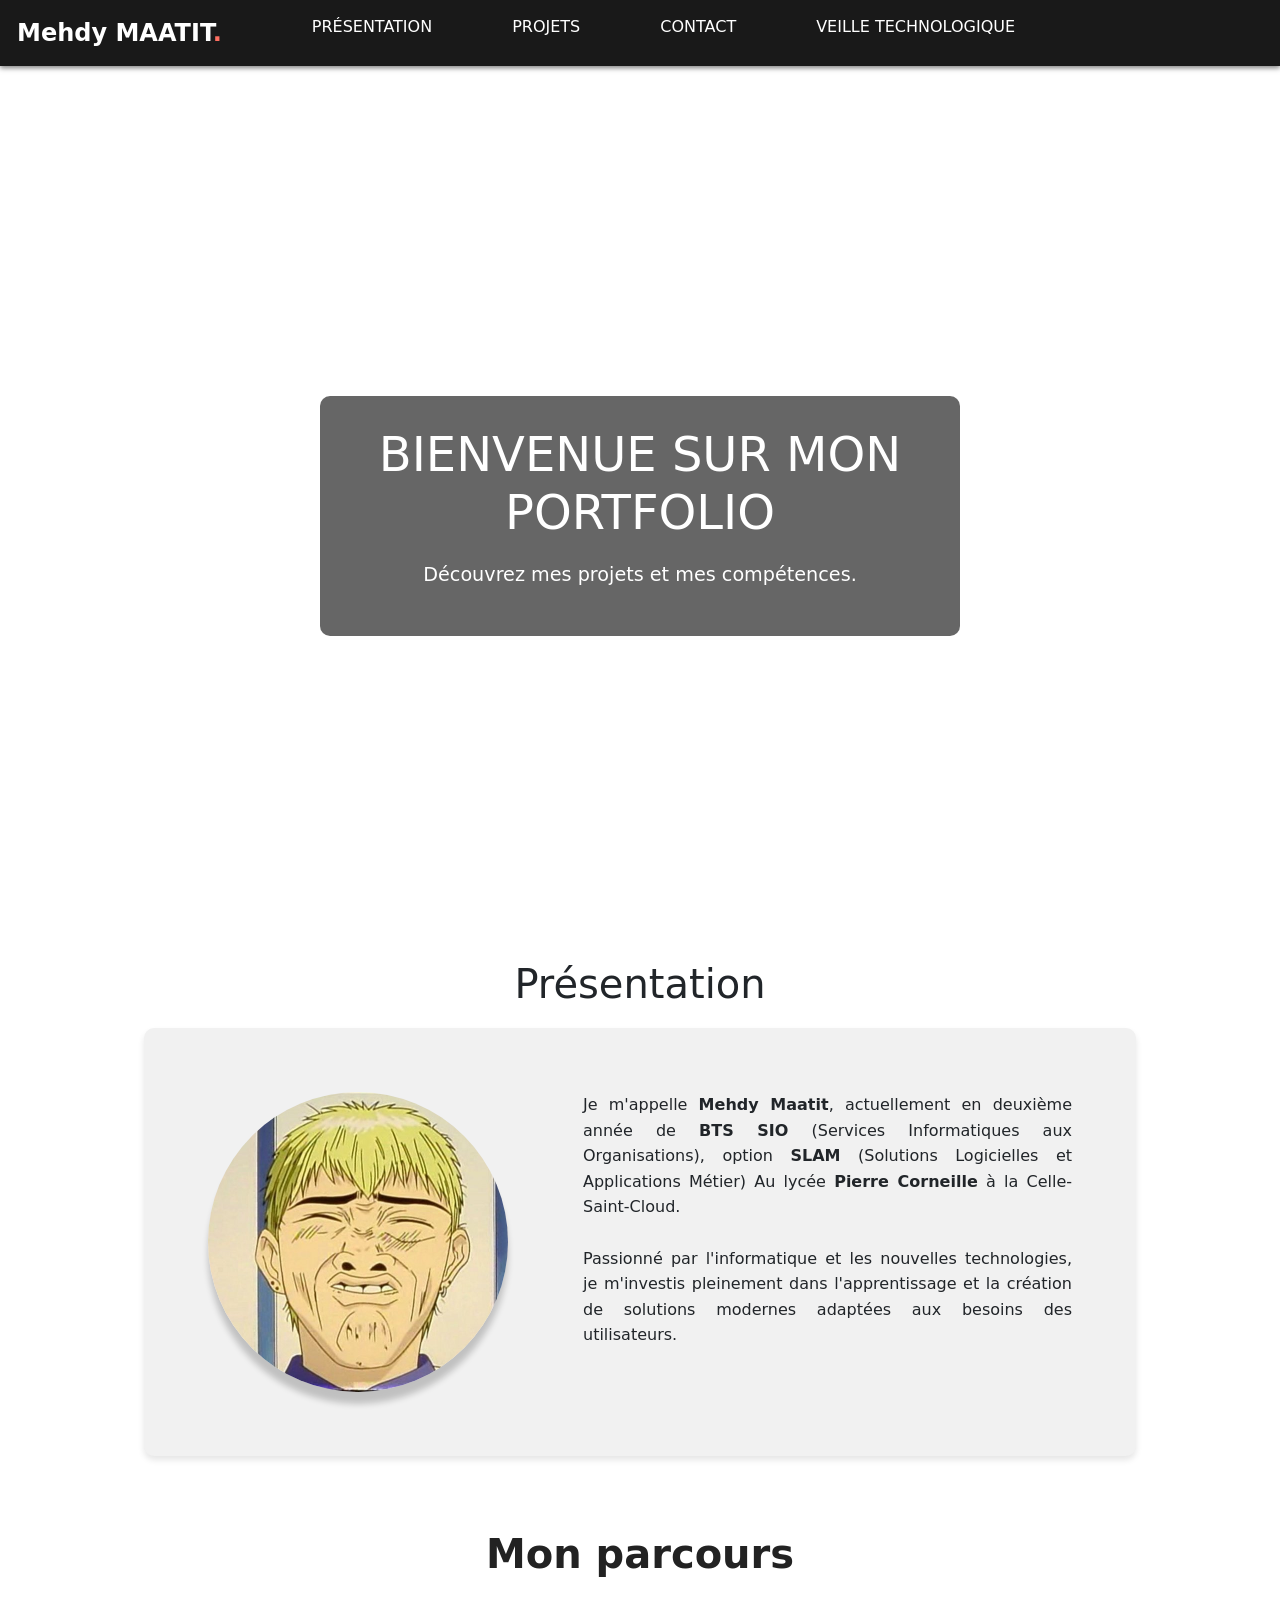
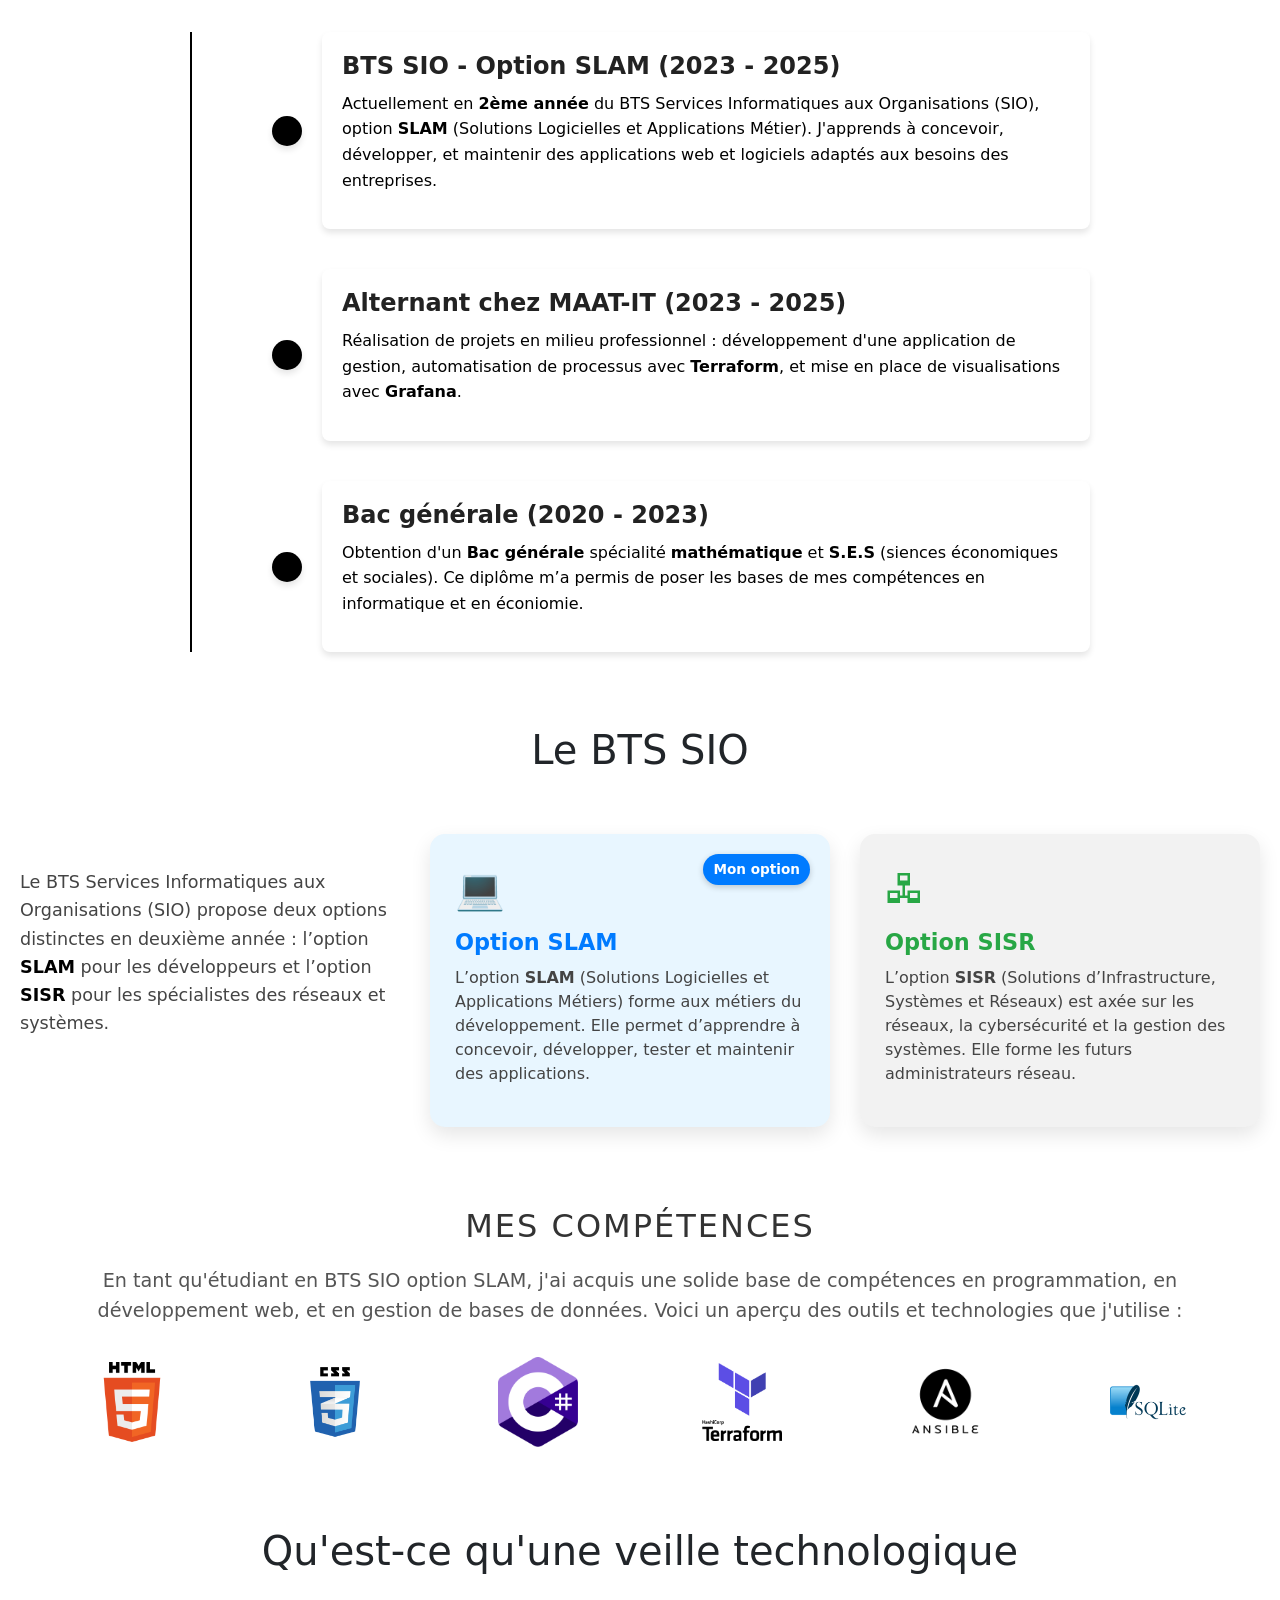
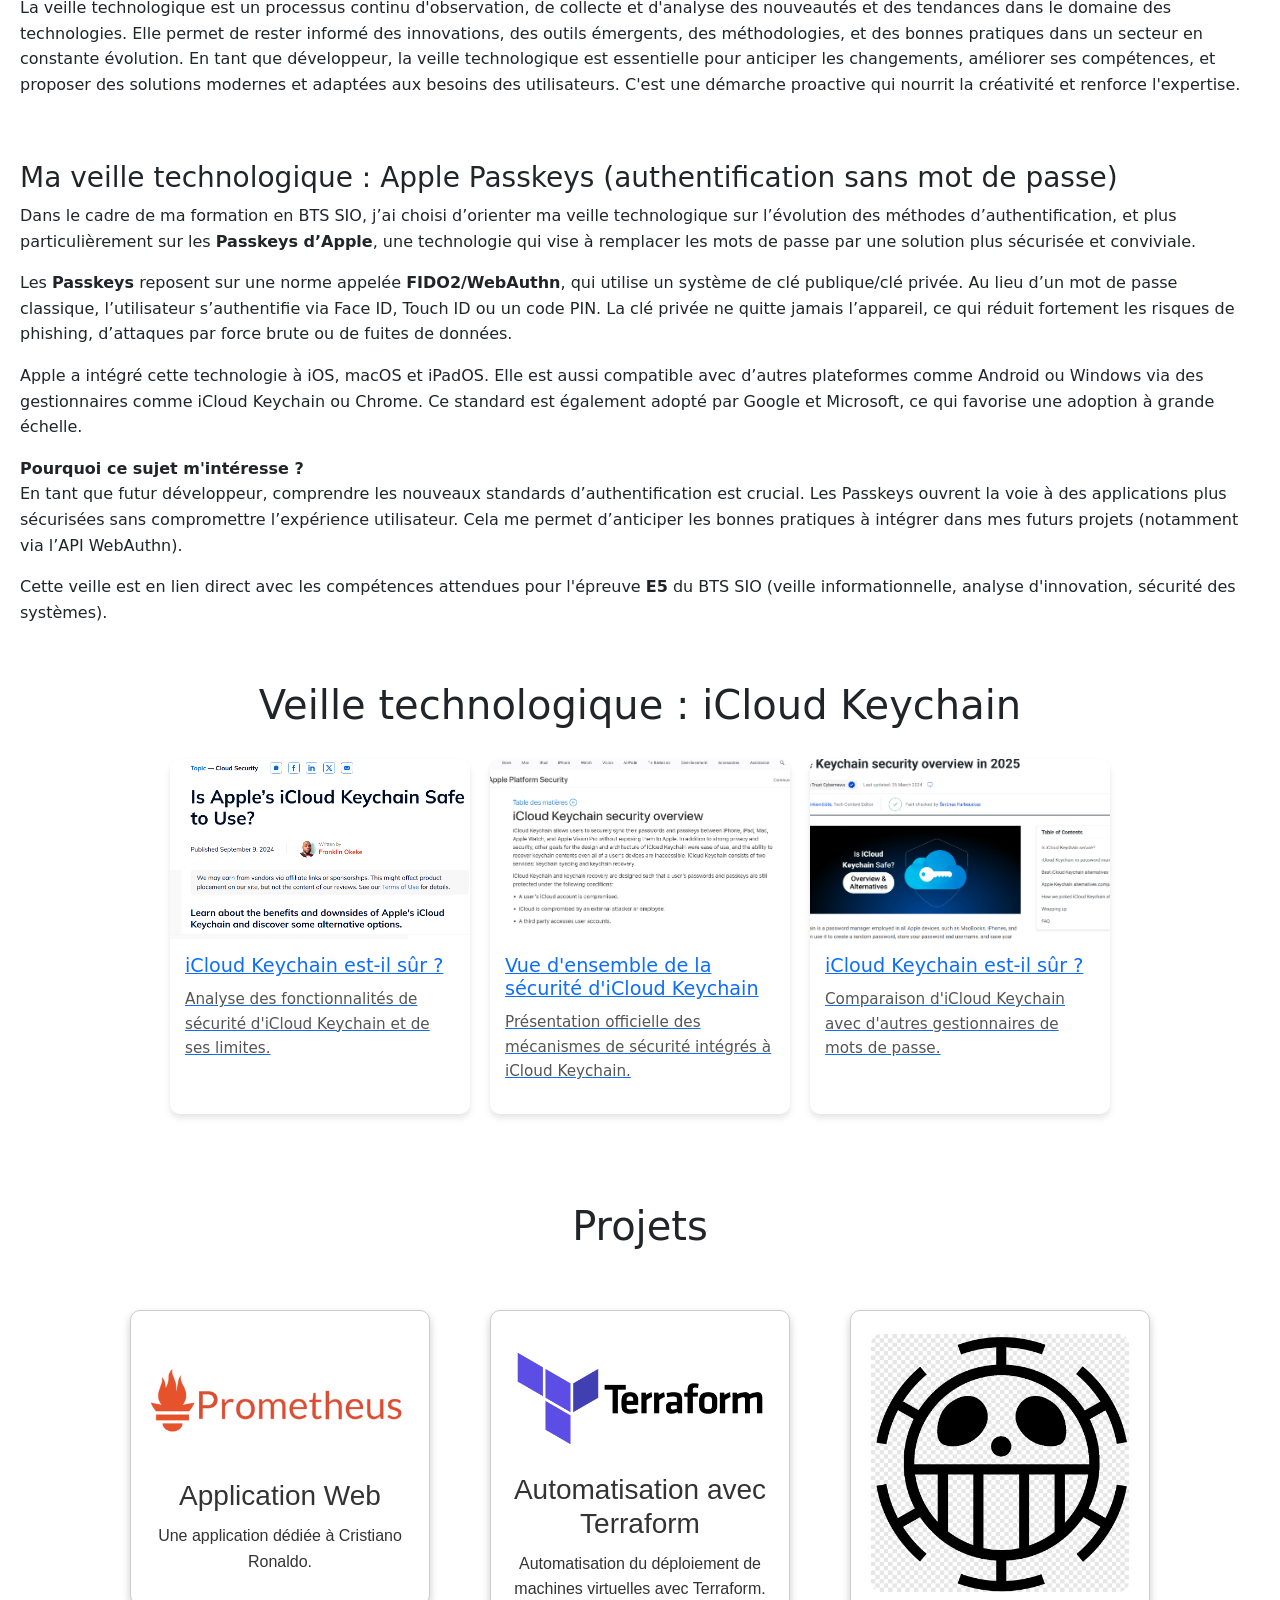
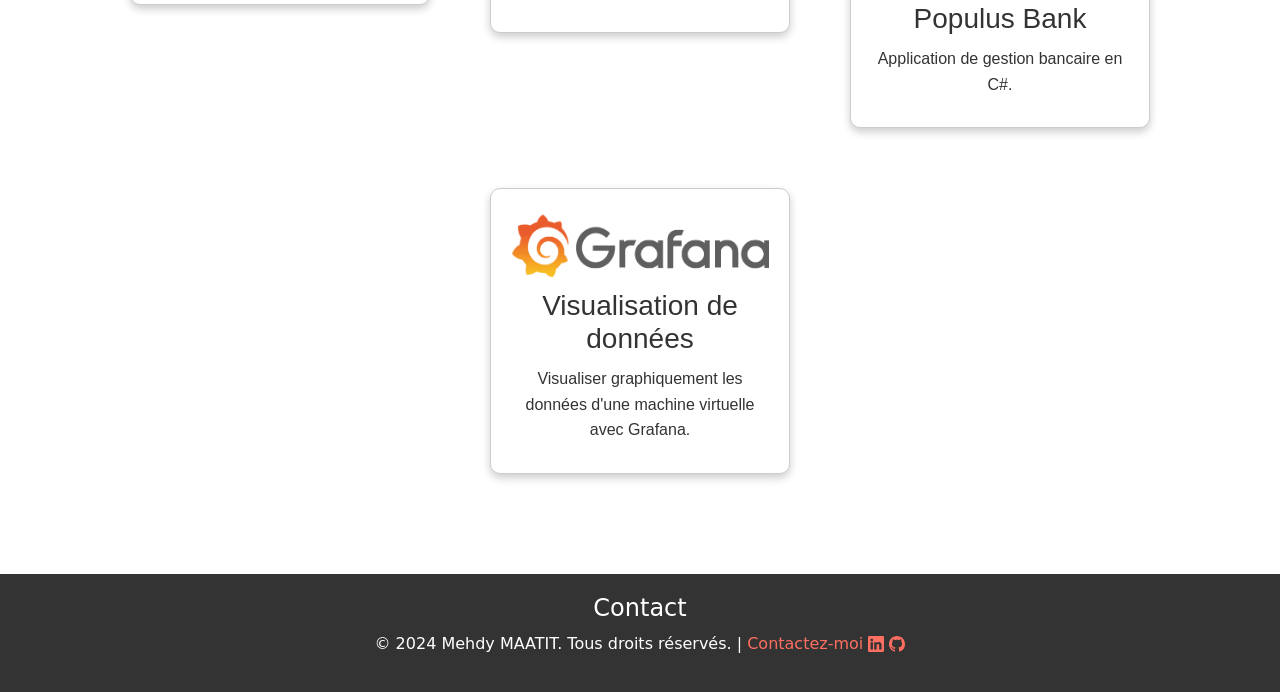
<file: index.html>
<!DOCTYPE html>
<html lang="fr">
<head>
    <meta charset="UTF-8">
    <meta name="viewport" content="width=device-width, initial-scale=1.0">
    <meta name="description" content="Portfolio de Mehdy, Développeur web et Designer. Découvrez mes projets et mes compétences.">
    <title>Portfolio - Mehdy</title>
    <link rel="stylesheet" href="style.css">
    <link href="https://cdn.jsdelivr.net/npm/bootstrap@5.3.3/dist/css/bootstrap.min.css" rel="stylesheet" integrity="sha384-QWTKZyjpPEjISv5WaRU9OFeRpok6YctnYmDr5pNlyT2bRjXh0JMhjY6hW+ALEwIH" crossorigin="anonymous">
    <script src="https://cdn.jsdelivr.net/npm/bootstrap@5.3.3/dist/js/bootstrap.bundle.min.js" integrity="sha384-YvpcrYf0tY3lHB60NNkmXc5s9fDVZLESaAA55NDzOxhy9GkcIdslK1eN7N6jIeHz" crossorigin="anonymous"></script>
    
</head>



  <body>
    <!-- HEADER -->
    <header>
        <nav class="top-nav">
            <div class="nav-container">
                <div class="logo">
                    Mehdy MAATIT<span>.</span>
                </div>
                
                
                <ul class="nav-links">
                    <li><a href="#about">Présentation</a></li>
                    <li><a href="#projects">Projets </a> </li>
                    <li><a href="#contact">Contact</a></li>
                    <li><a href="#veille">Veille technologique</a></li>
                </ul>
            </div>
            
        </nav>
        <div class="hero-section">
            <video autoplay muted loop playsinline class="background-video">
                <source src="video.mp4" type="video/mp4">
                Votre navigateur ne supporte pas les vidéos HTML5.
            </video>
            <div class="hero-content">
                <h1>Bienvenue sur mon Portfolio</h1>
                <p>Découvrez mes projets et mes compétences.</p>
            </div>
        </div>
    </header>

    <!-- MAIN SECTION -->
    <main>
       
         <section class="main-section" id="about">
           
         </div>
         <!-- Texte de présentation -->

         <h2>Présentation</h2>
         <div class="about-text">

            
             
            <div style="display: flex;">

                <div class="about-image">
                    <img src="images/onizuka.jpg" alt="Photo de Mehdy" class="profile-photo">
                </div>

            <p>
                 Je m'appelle <strong>Mehdy Maatit</strong>, actuellement en deuxième année de <strong>BTS SIO</strong> (Services Informatiques aux Organisations), 
                 option <strong>SLAM</strong> (Solutions Logicielles et Applications Métier) Au lycée <strong>Pierre Corneille</strong> à la Celle-Saint-Cloud.
                 <br/>
                 <br/>
                 Passionné par l'informatique et les nouvelles technologies, je m'investis pleinement dans l'apprentissage et la création de solutions modernes adaptées aux besoins des utilisateurs.
            
             <br />
            
             </p>
             </div>
             </div>
             <br/>
             
             <section class="mon-parcours" id="parcours">
                <h2>Mon parcours</h2>
                <br/>
                <div class="timeline">
                    <!-- Étape 1 -->
                    <div class="timeline-item">
                        <div class="timeline-icon">
                            <i class="bi bi-mortarboard"></i>
                        </div>
                        <div class="timeline-content">
                            <h3>BTS SIO - Option SLAM (2023 - 2025)</h3>
                            <p>Actuellement en <strong>2ème année</strong> du BTS Services Informatiques aux Organisations (SIO), option <strong>SLAM</strong> (Solutions Logicielles et Applications Métier). J'apprends à concevoir, développer, et maintenir des applications web et logiciels adaptés aux besoins des entreprises.</p>
                        </div>
                    </div>
                    <!-- Étape 2 -->
                    <div class="timeline-item">
                        <div class="timeline-icon">
                            <i class="bi bi-building"></i>
                        </div>
                        <div class="timeline-content">
                            <h3>Alternant chez MAAT-IT (2023 - 2025)</h3>
                            <p>Réalisation de projets en milieu professionnel : développement d'une application de gestion, automatisation de processus avec <strong>Terraform</strong>, et mise en place de visualisations avec <strong>Grafana</strong>.</p>
                        </div>
                    </div>
                    <!-- Étape 3 -->
                    <div class="timeline-item">
                        <div class="timeline-icon">
                            <i class="bi bi-laptop"></i>
                        </div>
                        <div class="timeline-content">
                            <h3>Bac générale (2020 - 2023)</h3>
                            <p>Obtention d'un <strong>Bac générale</strong> spécialité <strong>mathématique</strong> et <strong>S.E.S</strong> (siences économiques et sociales). 
                                Ce diplôme m’a permis de poser les bases de mes compétences en informatique et en éconiomie.</p>
                        </div>
                    </div>
                </div>
            </section>
        <br />

        
        <section class="bts-presentation">
            <h2>Le BTS SIO</h2>
            <div class="bts-content">
                <div class="bts-text">
                    <p>
                        Le BTS Services Informatiques aux Organisations (SIO) propose deux options distinctes en deuxième année :
                        l’option <strong>SLAM</strong> pour les développeurs et l’option <strong>SISR</strong> pour les spécialistes des réseaux et systèmes.
                    </p>
                </div>
        
                <div class="bts-cards-container" style="display: flex; flex-wrap: wrap; gap: 30px; justify-content: center; margin-top: 40px;">
                    
                    <!-- Carte SLAM -->
                    <div class="bts-card slam" style="flex: 1; min-width: 280px; max-width: 400px; background: #e8f6ff; border-radius: 15px; padding: 25px; box-shadow: 0 8px 20px rgba(0,0,0,0.1); position: relative;">
                        <div style="font-size: 2.5rem; color: #007bff; margin-bottom: 10px;">
                            💻
                        </div>
                        <h3 style="color: #007bff;">Option SLAM</h3>
                        <p>
                            L’option <strong>SLAM</strong> (Solutions Logicielles et Applications Métiers) forme aux métiers du développement. 
                            Elle permet d’apprendre à concevoir, développer, tester et maintenir des applications.
                        </p>
                        <span style="position: absolute; top: 20px; right: 20px; background-color: #007bff; color: white; padding: 5px 10px; border-radius: 20px; font-size: 0.85rem;">
                            Mon option
                        </span>
                    </div>
        
                    <!-- Carte SISR -->
                    <div class="bts-card sisr" style="flex: 1; min-width: 280px; max-width: 400px; background: #f2f2f2; border-radius: 15px; padding: 25px; box-shadow: 0 8px 20px rgba(0,0,0,0.1);">
                        <div style="font-size: 2.5rem; color: #28a745; margin-bottom: 10px;">
                            🖧
                        </div>
                        <h3 style="color: #28a745;">Option SISR</h3>
                        <p>
                            L’option <strong>SISR</strong> (Solutions d’Infrastructure, Systèmes et Réseaux) est axée sur les réseaux, la cybersécurité et la gestion des systèmes. 
                            Elle forme les futurs administrateurs réseau.
                        </p>
                    </div>
        
                </div>
            </div>
        </section>
        
        


        <section class="main-section" id="skills">
            <h2>Mes Compétences</h2>
            <div class="skills-intro">
                <p>
                    En tant qu'étudiant en BTS SIO option SLAM, j'ai acquis une solide base de compétences en programmation, en développement web, 
                    et en gestion de bases de données. Voici un aperçu des outils et technologies que j'utilise :
                </p>
            </div>
            <div class="skills-logos">
                <img src="images/image-projets/HTML5_logo_and_wordmark.svg.png"alt="HTML5" title="HTML5">
                <img src="images/image-projets/css3-logo-png-transparent.png" alt="CSS3" title="CSS3">
                <img src="images/image-projets/Logo_C_sharp.svg.png" alt="Csharp" title="Csharp">
                <img src="images/image-projets/terraform-logo.png" alt="PHP" title="PHP">
                <img src="images/image-projets/Ansible_Logo.png" alt="Python" title="Python">
                <img src="images/image-projets/SQLite370.svg.png" alt="Java" title="Java">
                
            </div>
        </section>
        

        
        
    
    <section class="main-veille" id="veille">
            <h2>Qu'est-ce qu'une veille technologique</h2>
            <p>
                La veille technologique est un processus continu d'observation, de collecte et d'analyse des nouveautés et des tendances dans le domaine des technologies. 
                Elle permet de rester informé des innovations, des outils émergents, des méthodologies, et des bonnes pratiques dans un secteur en constante évolution.

                En tant que développeur, la veille technologique est essentielle pour anticiper les changements, améliorer ses compétences, et proposer des solutions modernes et adaptées aux besoins des utilisateurs. 
                C'est une démarche proactive qui nourrit la créativité et renforce l'expertise.
            </p>

            <br><br>
            <h3>Ma veille technologique : Apple Passkeys (authentification sans mot de passe)</h3>
            <p>
                Dans le cadre de ma formation en BTS SIO, j’ai choisi d’orienter ma veille technologique sur l’évolution des méthodes d’authentification, 
                et plus particulièrement sur les <strong>Passkeys d’Apple</strong>, une technologie qui vise à remplacer les mots de passe par une solution plus sécurisée et conviviale.
            </p>
            <p>
                Les <strong>Passkeys</strong> reposent sur une norme appelée <strong>FIDO2/WebAuthn</strong>, qui utilise un système de clé publique/clé privée. 
                Au lieu d’un mot de passe classique, l’utilisateur s’authentifie via Face ID, Touch ID ou un code PIN. La clé privée ne quitte jamais l’appareil, 
                ce qui réduit fortement les risques de phishing, d’attaques par force brute ou de fuites de données.
            </p>
            <p>
                Apple a intégré cette technologie à iOS, macOS et iPadOS. Elle est aussi compatible avec d’autres plateformes comme Android ou Windows via des gestionnaires comme iCloud Keychain ou Chrome. 
                Ce standard est également adopté par Google et Microsoft, ce qui favorise une adoption à grande échelle.
            </p>
            <p>
                <strong>Pourquoi ce sujet m'intéresse ?</strong><br>
                En tant que futur développeur, comprendre les nouveaux standards d’authentification est crucial. Les Passkeys ouvrent la voie à des applications plus sécurisées 
                sans compromettre l’expérience utilisateur. Cela me permet d’anticiper les bonnes pratiques à intégrer dans mes futurs projets (notamment via l’API WebAuthn).
            </p>
            <p>
                Cette veille est en lien direct avec les compétences attendues pour l'épreuve <strong>E5</strong> du BTS SIO (veille informationnelle, analyse d'innovation, sécurité des systèmes).
            </p>
    
        </section>

        <section class="veille-section" id="veille">
            <h2>Veille technologique : iCloud Keychain</h2>
            <div class="veille-cards-container">
              <!-- Carte 1 -->
              <div class="veille-card">
                <a href="https://www.techrepublic.com/article/is-apple-icloud-keychain-safe/" target="_blank">
                  <img src="images/article-tech-republic.png" alt="Image de l'article TechRepublic">
                  <div class="veille-card-content">
                    <h3>iCloud Keychain est-il sûr ?</h3>
                    <p>Analyse des fonctionnalités de sécurité d'iCloud Keychain et de ses limites.</p>
                  </div>
                </a>
              </div>
          
              <!-- Carte 2 -->
              <div class="veille-card">
                <a href="https://support.apple.com/guide/security/icloud-keychain-security-overview-sec1c89c6f3b/web" target="_blank">
                  <img src="images/article-apple.png" alt="Image de l'article Apple Support">
                  <div class="veille-card-content">
                    <h3>Vue d'ensemble de la sécurité d'iCloud Keychain</h3>
                    <p>Présentation officielle des mécanismes de sécurité intégrés à iCloud Keychain.</p>
                  </div>
                </a>
              </div>
          
              <!-- Carte 3 -->
              <div class="veille-card">
                <a href="https://cybernews.com/best-password-managers/is-icloud-keychain-safe/" target="_blank">
                  <img src="images/article-cybernews.png" alt="Image de l'article Cybernews">
                  <div class="veille-card-content">
                    <h3>iCloud Keychain est-il sûr ?</h3>
                    <p>Comparaison d'iCloud Keychain avec d'autres gestionnaires de mots de passe.</p>
                  </div>
                </a>
              </div>
            </div>
          </section>
          
          
          

        <br/>
        <br/>

        <section class="projects" id="projects">
            <h2>Projets</h2>
        
            <div class="project-container"> <!-- ✅ Conteneur ajouté ici -->
        
                <a href="projets/Ronaldo.html" target="_self" rel="noopener noreferrer">
                    <div class="project-card">
                        <img src="images/prometheus.png" alt="Projet 1">
                        <h3>Application Web</h3>
                        <p>Une application dédiée à Cristiano Ronaldo.</p>
                    </div>
                </a>
        
                <a href="projets/Terraform.html" target="_self" rel="noopener noreferrer">
                    <div class="project-card">
                        <img src="images/terraform.png" alt="Projet 2">
                        <h3>Automatisation avec Terraform</h3>
                        <p>Automatisation du déploiement de machines virtuelles avec Terraform.</p>
                    </div>
                </a>
        
                <a href="projets/Terraform.html" target="_blank" rel="noopener noreferrer">
                    <div class="project-card">
                        <img src="images/image-projets/png-clipart-trafargal-law-logo-trafalgar-d-water-law-monkey-d-luffy-t-shirt-one-piece-piracy-lambang-black-n-white-logo-smiley.png" alt="Projet 3">
                        <h3>Populus Bank</h3>
                        <p>Application de gestion bancaire en C#.</p>
                    </div>
                </a>
        
                <a href="projets/Gafana.html" target="_blank" rel="noopener noreferrer">
                    <div class="project-card">
                        <img src="images/grafana logo.webp" alt="Projet 4">
                        <h3>Visualisation de données</h3>
                        <p>Visualiser graphiquement les données d'une machine virtuelle avec Grafana.</p>
                    </div>
                </a>
        
            </div> <!-- ✅ Fin du conteneur -->
        
        </section>
        

    </main>

    <!-- FOOTER -->
    <footer id="contact">
        <h2>Contact</h2>
        <p>© 2024 Mehdy MAATIT. Tous droits réservés. | <a href="mailto:mehdymaatit3@gmail.com">Contactez-moi</a><a href="https://www.linkedin.com/in/mehdy-maatit-a1b60b28a/" target="_blank" rel="noopener noreferrer" aria-label="Lien vers mon profil LinkedIn">
            <svg xmlns="http://www.w3.org/2000/svg" width="16" height="16" fill="currentColor" class="bi bi-linkedin" viewBox="0 0 16 16">
                <path d="M0 1.146C0 .513.526 0 1.175 0h13.65C15.474 0 16 .513 16 1.146v13.708c0 .633-.526 1.146-1.175 1.146H1.175C.526 16 0 15.487 0 14.854zm4.943 12.248V6.169H2.542v7.225zm-1.2-8.212c.837 0 1.358-.554 1.358-1.248-.015-.709-.52-1.248-1.342-1.248S2.4 3.226 2.4 3.934c0 .694.521 1.248 1.327 1.248zm4.908 8.212V9.359c0-.216.016-.432.08-.586.173-.431.568-.878 1.232-.878.869 0 1.216.662 1.216 1.634v3.865h2.401V9.25c0-2.22-1.184-3.252-2.764-3.252-1.274 0-1.845.7-2.165 1.193v.025h-.016l.016-.025V6.169h-2.4c.03.678 0 7.225 0 7.225z"/>
            </svg>
        </a>
        <a href="https://github.com/Mehdy-Maatit" target="_blank" rel="noopener noreferrer" aria-label="Lien vers mon profil LinkedIn">
        <svg xmlns="http://www.w3.org/2000/svg" width="16" height="16" fill="currentColor" class="bi bi-github" viewBox="0 0 16 16">
            <path d="M8 0C3.58 0 0 3.58 0 8c0 3.54 2.29 6.53 5.47 7.59.4.07.55-.17.55-.38 0-.19-.01-.82-.01-1.49-2.01.37-2.53-.49-2.69-.94-.09-.23-.48-.94-.82-1.13-.28-.15-.68-.52-.01-.53.63-.01 1.08.58 1.23.82.72 1.21 1.87.87 2.33.66.07-.52.28-.87.51-1.07-1.78-.2-3.64-.89-3.64-3.95 0-.87.31-1.59.82-2.15-.08-.2-.36-1.02.08-2.12 0 0 .67-.21 2.2.82.64-.18 1.32-.27 2-.27s1.36.09 2 .27c1.53-1.04 2.2-.82 2.2-.82.44 1.1.16 1.92.08 2.12.51.56.82 1.27.82 2.15 0 3.07-1.87 3.75-3.65 3.95.29.25.54.73.54 1.48 0 1.07-.01 1.93-.01 2.2 0 .21.15.46.55.38A8.01 8.01 0 0 0 16 8c0-4.42-3.58-8-8-8"/>
        </svg>
        </a></p>
    </footer>
</body>
</file>
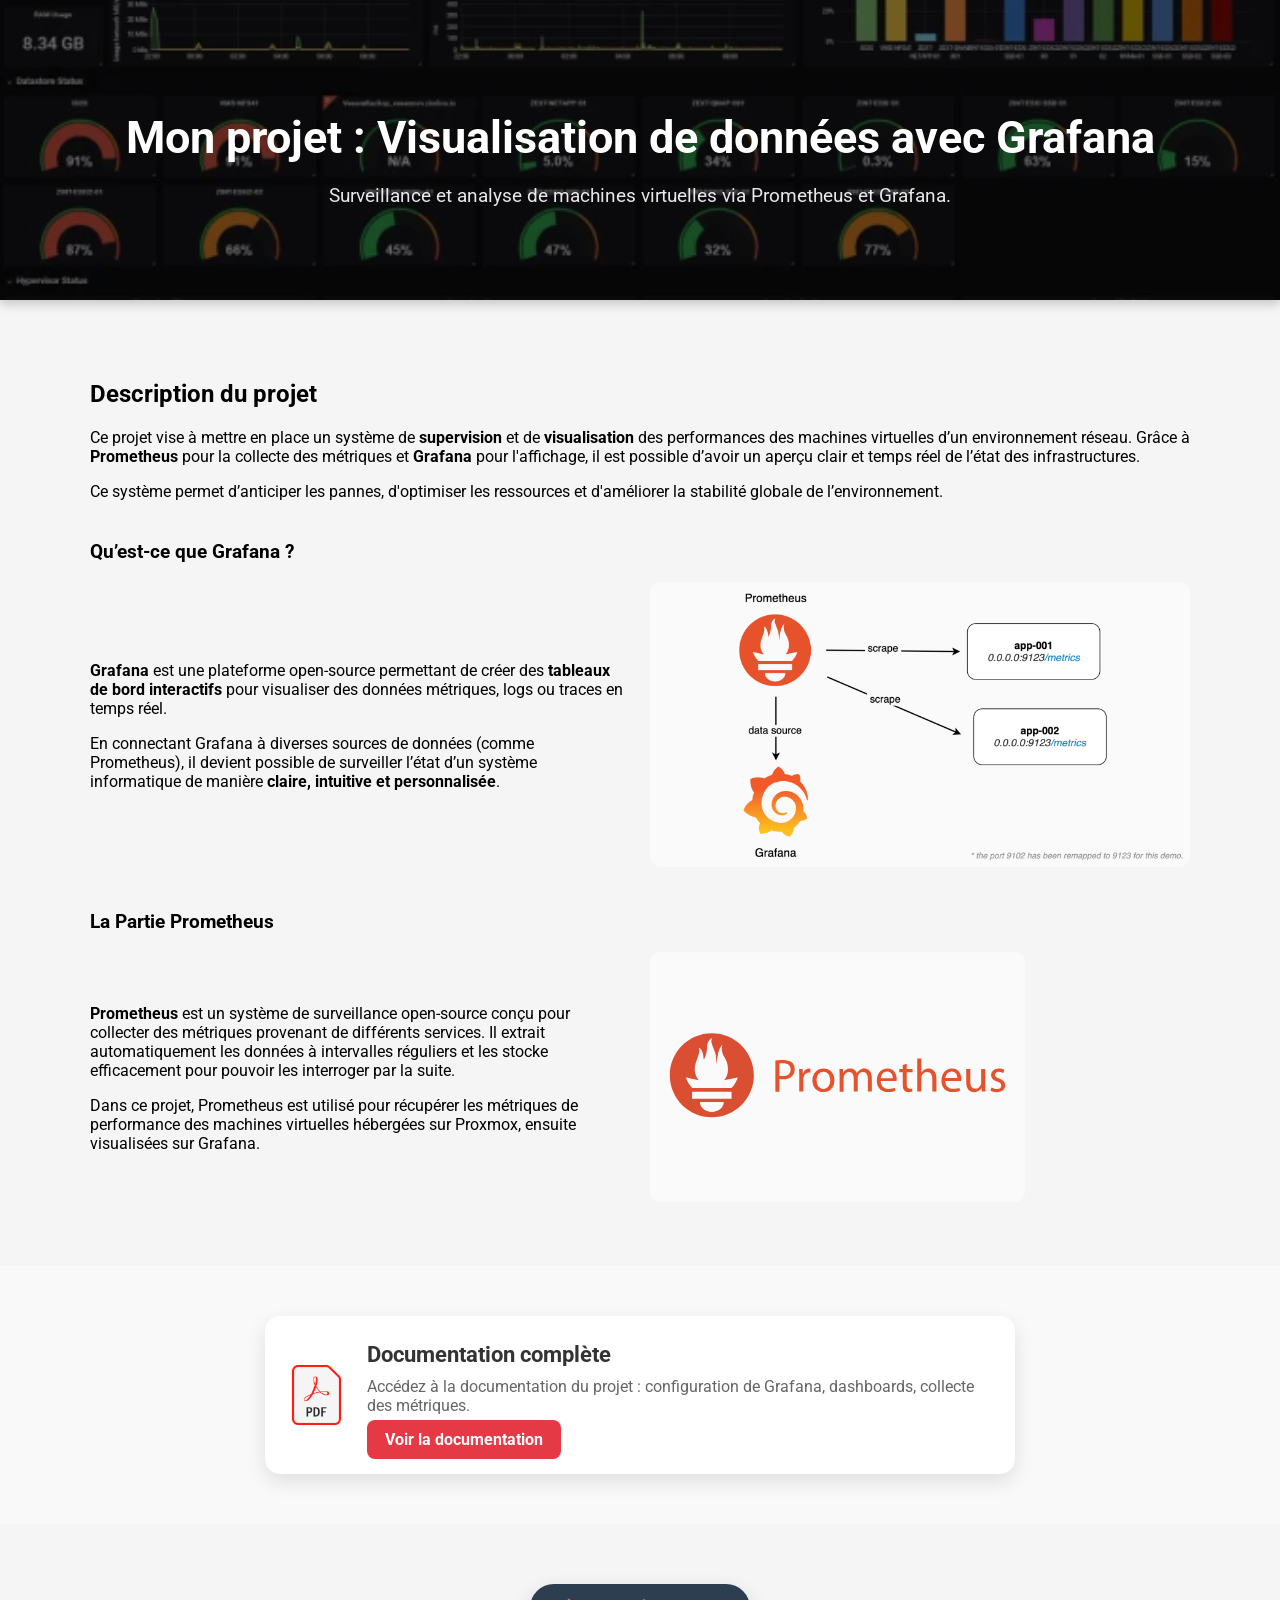
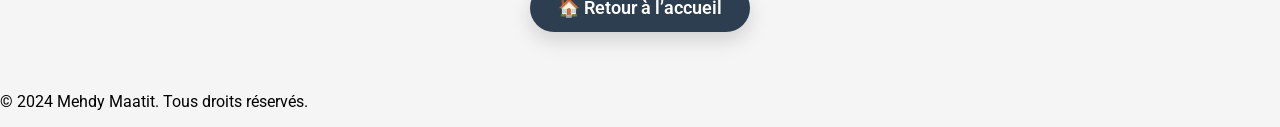
<file: projets/Gafana.html>
<!DOCTYPE html>
<html lang="fr">
<head>
  <meta charset="UTF-8" />
  <meta name="viewport" content="width=device-width, initial-scale=1.0" />
  <title>Présentation du Projet</title>
  <link href="https://fonts.googleapis.com/css2?family=Roboto:wght@400;700&display=swap" rel="stylesheet" />
  <link rel="stylesheet" href="Grafana.css" />
</head>
<body>

  <!-- Nouvelle section avec image de fond -->
  <section class="grafana-header">
    <img src="images/create-a-grafana-dashboard-and-visualization.png" alt="Fond Grafana" class="header-bg" />
    <div class="header-content">
      <h1>Mon projet : Visualisation de données avec Grafana</h1>
      <p>Surveillance et analyse de machines virtuelles via Prometheus et Grafana.</p>
    </div>
  </section>

  <main class="main-content">
    <section class="project-intro">
     
      <div class="project-text">
        <h2>Description du projet</h2>
        <p> 
          Ce projet vise à mettre en place un système de <strong>supervision</strong> et de <strong>visualisation</strong> des performances des machines virtuelles d’un environnement réseau.
          Grâce à <strong>Prometheus</strong> pour la collecte des métriques et <strong>Grafana</strong> pour l'affichage, il est possible d’avoir un aperçu clair et temps réel de l’état des infrastructures.
        </p>
        <p>
          Ce système permet d’anticiper les pannes, d'optimiser les ressources et d'améliorer la stabilité globale de l’environnement.
        </p>
      </div>

      <h3>Qu’est-ce que Grafana ?</h3>
<div class="grafana-info">
  <div class="grafana-text">
    <p>
      <strong>Grafana</strong> est une plateforme open-source permettant de créer des <strong>tableaux de bord interactifs</strong> pour visualiser des données métriques, logs ou traces en temps réel.
    </p>
    <p>
      En connectant Grafana à diverses sources de données (comme Prometheus), il devient possible de surveiller l’état d’un système informatique de manière <strong>claire, intuitive et personnalisée</strong>.
    </p>
  </div>
  <div class="grafana-image">
    <img src="images/Grafana-Schema.png" alt="Schéma Grafana" />
  </div>
</div>

<h3>La Partie Prometheus</h3>
<div class="grafana-info">
  <div class="grafana-text">
    <p>
      <strong>Prometheus</strong> est un système de surveillance open-source conçu pour collecter des métriques provenant de différents services. 
      Il extrait automatiquement les données à intervalles réguliers et les stocke efficacement pour pouvoir les interroger par la suite.
    </p>
    <p>
      Dans ce projet, Prometheus est utilisé pour récupérer les métriques de performance des machines virtuelles hébergées sur Proxmox, ensuite visualisées sur Grafana.
    </p>
  </div>
  <div class="grafana-image">
    <img src="images/bandeau-prometheus.svg" alt="Logo Prometheus" />
  </div>
</div>

    </section>

    <section class="doc-section">
      <div class="doc-card">
        <img src="images/PDF_file_icon.svg.png" alt="Icône PDF" class="doc-icon" />
        <div class="doc-text">
          <h3>Documentation complète</h3>
          <p>Accédez à la documentation du projet : configuration de Grafana, dashboards, collecte des métriques.</p>
          <a href="docs/Documentation Grafana.pdf" target="_blank" class="doc-button">Voir la documentation</a>
        </div>
      </div>
    </section>
    
  </main>

  <div style="display: flex; justify-content: center; margin: 60px 0;">
    <a href="../index.html" style="
      background-color: #2c3e50;
      color: white;
      font-size: 1.1rem;
      font-weight: 600;
      padding: 14px 28px;
      border-radius: 30px;
      text-decoration: none;
      transition: background-color 0.3s ease, transform 0.2s ease;
      box-shadow: 0 8px 20px rgba(0, 0, 0, 0.15);
      border: none;
      display: inline-block;
    " onmouseover="this.style.backgroundColor='#1a242f'; this.style.transform='translateY(-3px)'"
       onmouseout="this.style.backgroundColor='#2c3e50'; this.style.transform='translateY(0)'">
      🏠 Retour à l’accueil
    </a>
  </div>

  <footer class="footer">
    <p>© 2024 Mehdy Maatit. Tous droits réservés.</p>
  </footer>

</body>
</html>
</file>
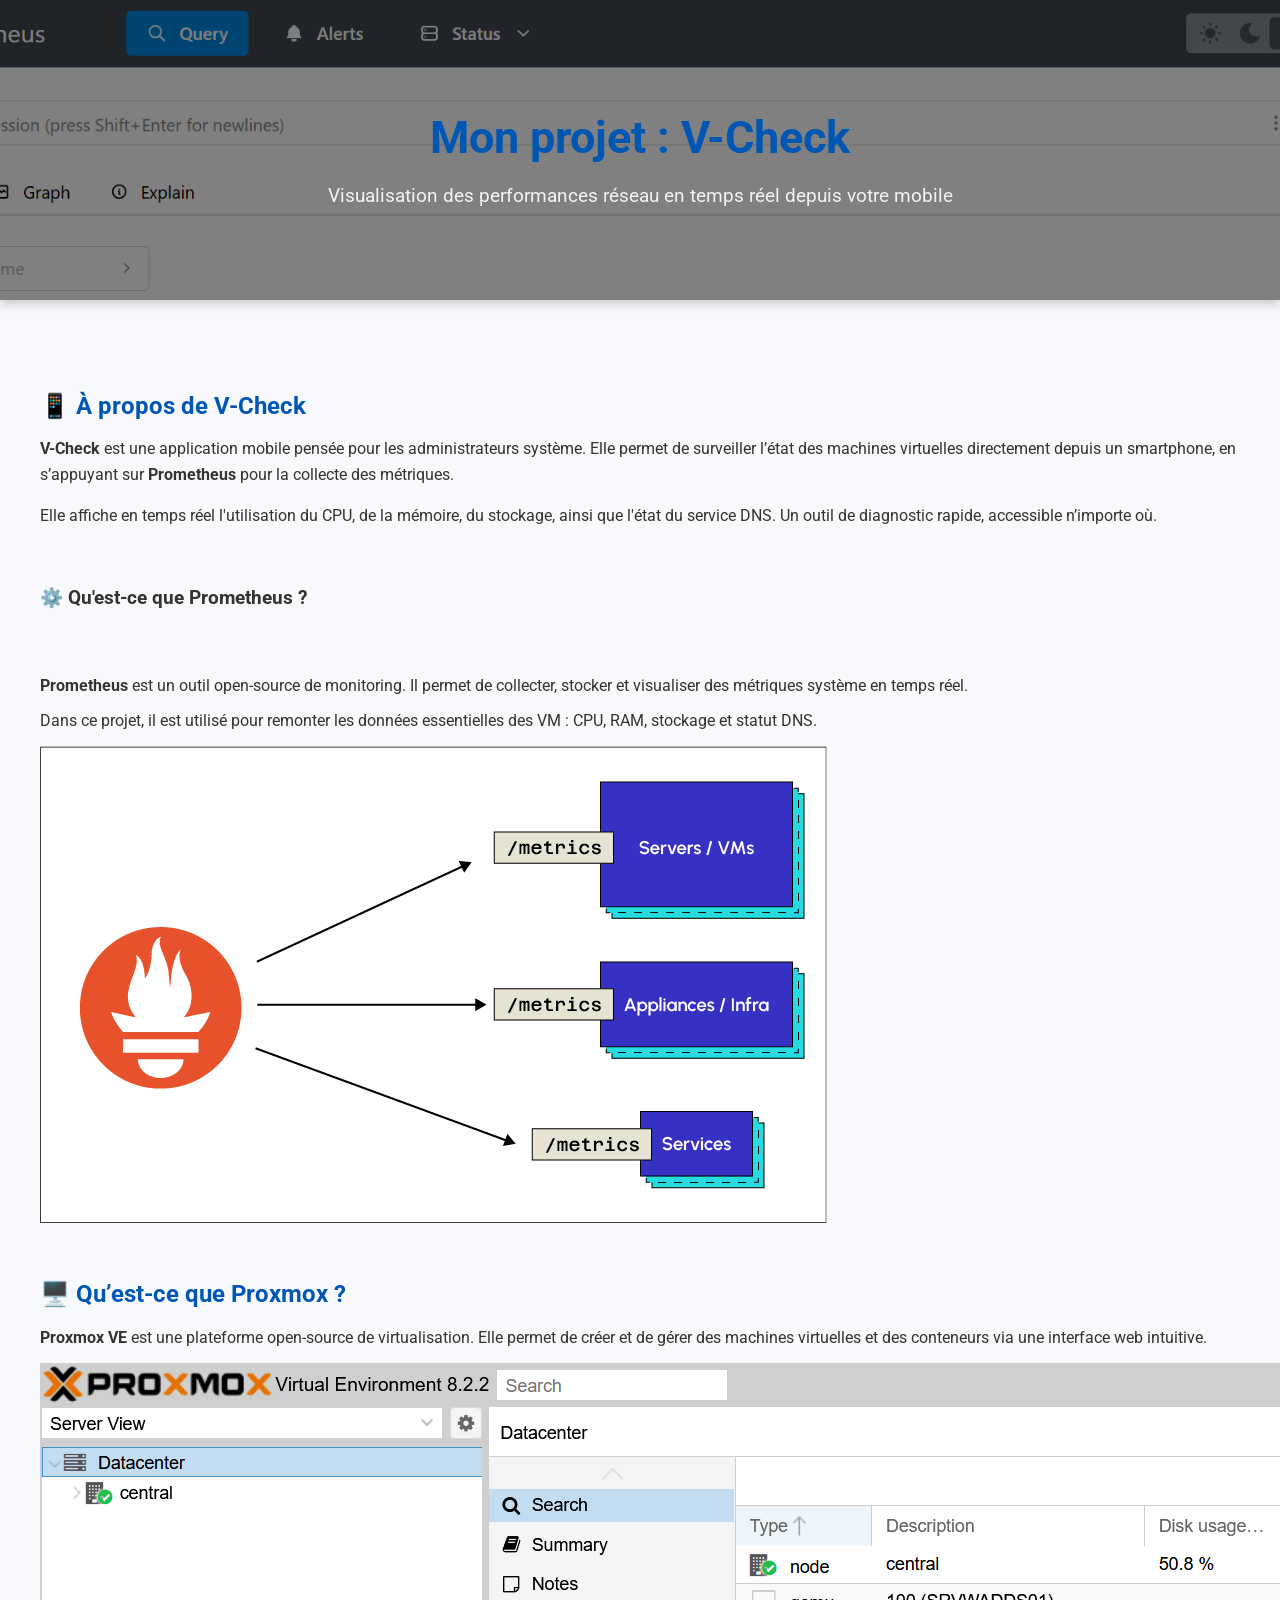
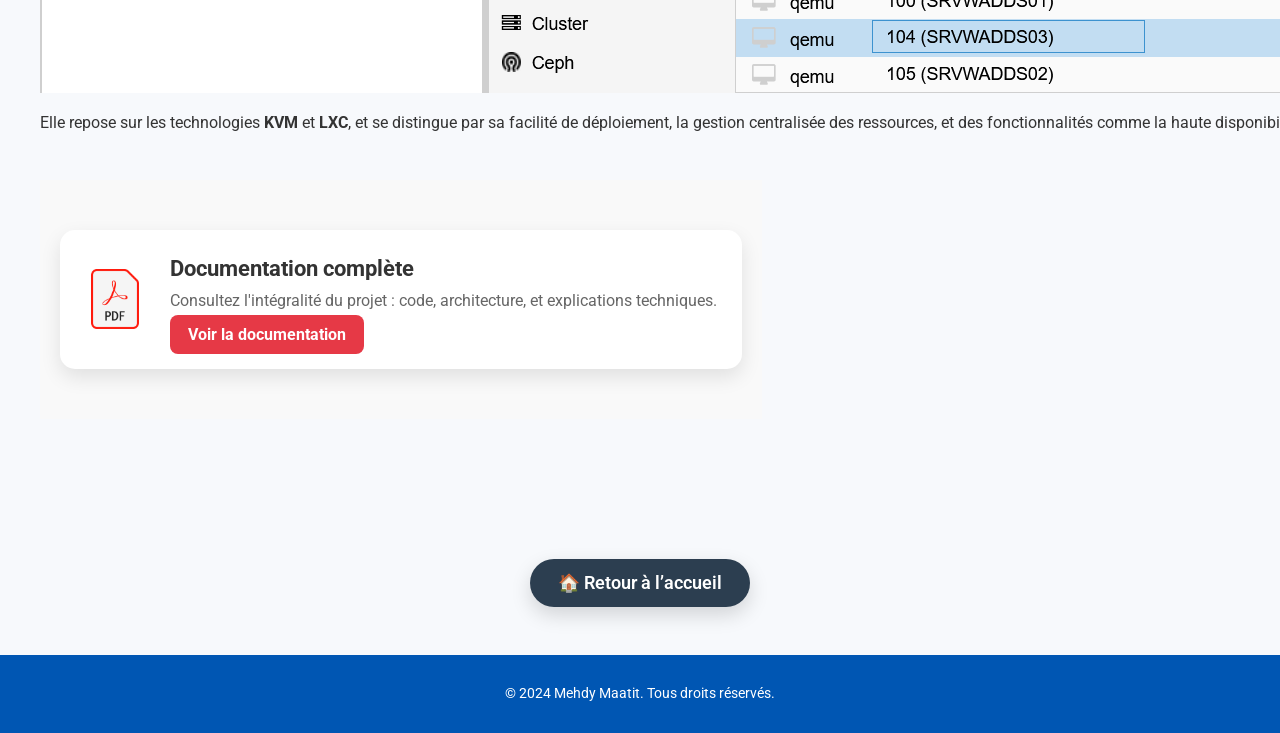
<file: projets/Ronaldo.html>
<!DOCTYPE html>
<html lang="fr">
<head>
  <meta charset="UTF-8" />
  <meta name="viewport" content="width=device-width, initial-scale=1.0" />
  <title>Présentation du Projet V-Check</title>
  <link href="https://fonts.googleapis.com/css2?family=Roboto:wght@400;700&display=swap" rel="stylesheet" />
  <link rel="stylesheet" href="Terraform.css" />
</head>
<body>

  <!-- Header -->
  <section class="terraform-header">
    <img src="images/Capture d'écran 2025-04-16 191525.png" alt="Fond Terraform" class="header-bg" />
    <div class="header-content">
      <h1>Mon projet : V-Check</h1>
      <p>Visualisation des performances réseau en temps réel depuis votre mobile</p>
    </div>
  </section>

  <main class="main-content">
    <!-- Intro Projet -->
    <section class="project-intro">
      <div class="project-text">
        <h2>📱 À propos de V-Check</h2>
        <p>
          <strong>V-Check</strong> est une application mobile pensée pour les administrateurs système. Elle permet de surveiller l’état des machines virtuelles directement depuis un smartphone, en s’appuyant sur <strong>Prometheus</strong> pour la collecte des métriques.
        </p>
        <p>
          Elle affiche en temps réel l'utilisation du CPU, de la mémoire, du stockage, ainsi que l'état du service DNS. Un outil de diagnostic rapide, accessible n’importe où.
        </p>
      </div>

      <!-- Prometheus -->
      <h3>⚙️ Qu'est-ce que Prometheus ?</h3>
      <div class="terraform-info">
        <div class="terraform-text">
          <p>
            <strong>Prometheus</strong> est un outil open-source de monitoring. Il permet de collecter, stocker et visualiser des métriques système en temps réel.
          </p>
          <p>
            Dans ce projet, il est utilisé pour remonter les données essentielles des VM : CPU, RAM, stockage et statut DNS.
          </p>
        </div>
        <div class="terraform-image">
          <img src="images/prometheus-illustration.png" alt="Illustration Prometheus" />
        </div>
      </div>

      <!-- Proxmox -->
      <section class="proxmox-section">
        <h2>🖥️ Qu’est-ce que Proxmox ?</h2>
        <div class="proxmox-content">
          <p>
            <strong>Proxmox VE</strong> est une plateforme open-source de virtualisation. Elle permet de créer et de gérer des machines virtuelles et des conteneurs via une interface web intuitive.
          </p>
          <div class="terraform-image">
            <img src="images/illusatration-proxmox.png" alt="Illustration Proxmox" />
          </div>
          <p>
            Elle repose sur les technologies <strong>KVM</strong> et <strong>LXC</strong>, et se distingue par sa facilité de déploiement, la gestion centralisée des ressources, et des fonctionnalités comme la haute disponibilité ou les snapshots.
          </p>
        </div>
      </section>

      <!-- Documentation PDF -->
      <section class="doc-section">
        <div class="doc-card">
          <img src="images/PDF_file_icon.svg.png" alt="Icône PDF" class="doc-icon" />
          <div class="doc-text">
            <h3>Documentation complète</h3>
            <p>Consultez l'intégralité du projet : code, architecture, et explications techniques.</p>
            <a href="docs/Documentation V-Check.pdf" target="_blank" class="doc-button">Voir la documentation</a>
          </div>
        </div>
      </section>
    </main>

    <!-- Retour à l'accueil -->
    <div class="btn-home-wrapper">
      <a href="../index.html" class="btn-home">🏠 Retour à l’accueil</a>
    </div>

  </body>

  <!-- Footer -->
  <footer class="footer">
    <p>© 2024 Mehdy Maatit. Tous droits réservés.</p>
  </footer>

</html>
</file>
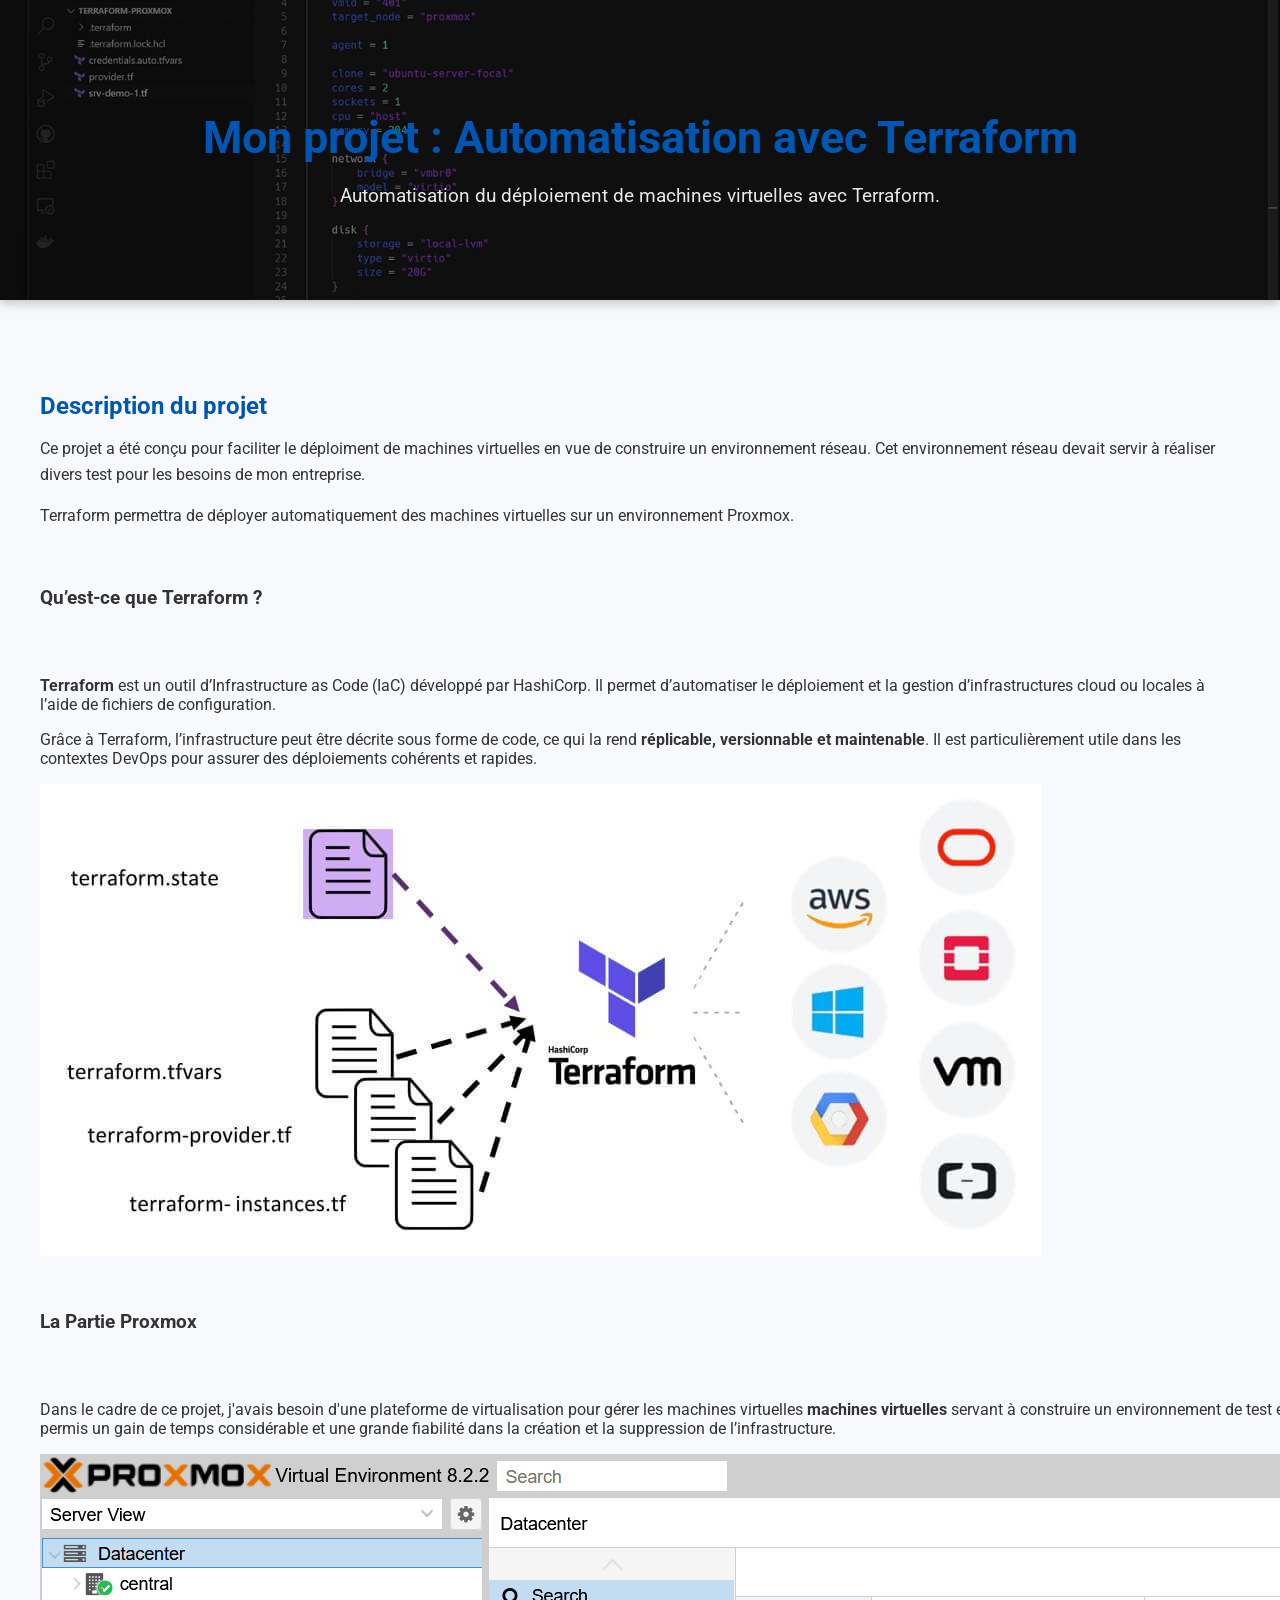
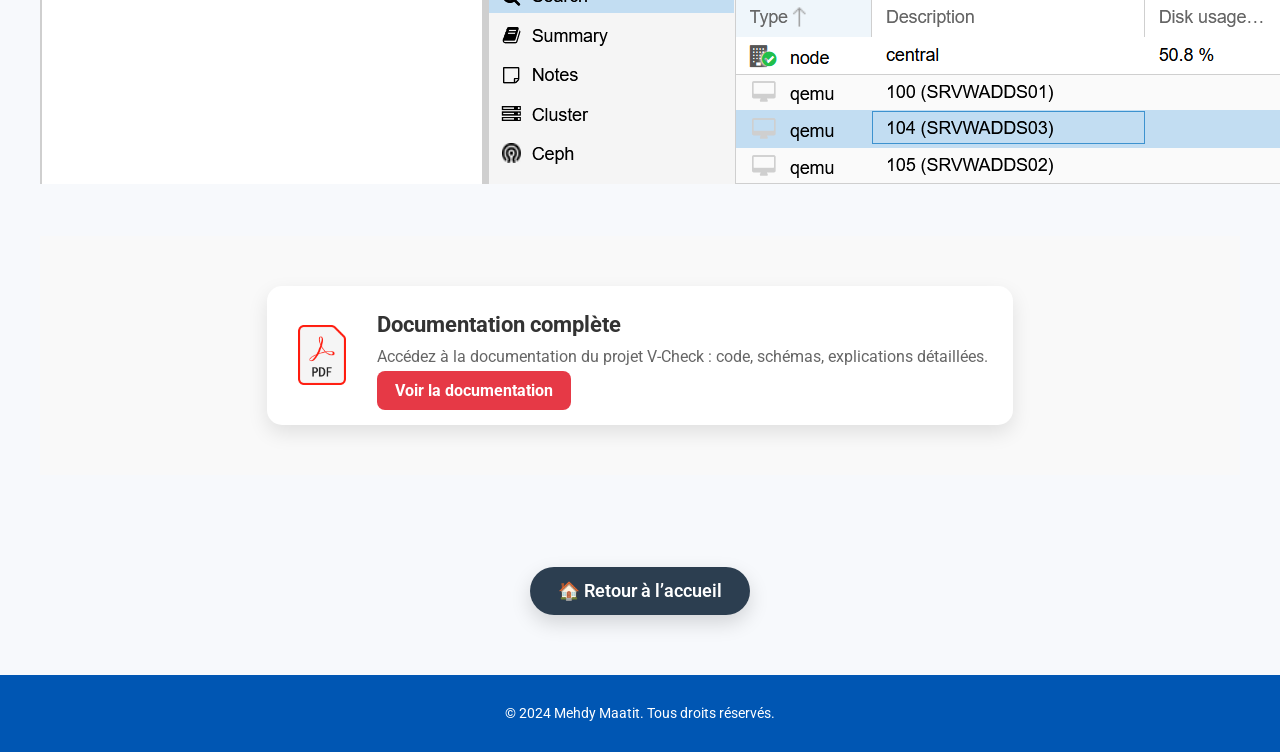
<file: projets/Terraform.html>
<!DOCTYPE html>
<html lang="fr">
<head>
  <meta charset="UTF-8" />
  <meta name="viewport" content="width=device-width, initial-scale=1.0" />
  <title>Présentation du Projet</title>
  <link href="https://fonts.googleapis.com/css2?family=Roboto:wght@400;700&display=swap" rel="stylesheet" />
  <link rel="stylesheet" href="Terraform.css" />
</head>
<body>

  <!-- Nouvelle section avec image de fond -->
  <section class="terraform-header">
    <img src="images/banniereterraform.png" alt="Fond Terraform" class="header-bg" />
    <div class="header-content">
      <h1>Mon projet : Automatisation avec Terraform</h1>
      <p>Automatisation du déploiement de machines virtuelles avec Terraform.</p>
    </div>
  </section>

  <main class="main-content">
    <section class="project-intro">
     
      <div class="project-text">
        <h2>Description du projet</h2>
        <p>
          Ce projet a été conçu pour faciliter le déploiment de machines virtuelles en vue de construire un environnement réseau.
          Cet environnement réseau devait servir à réaliser divers test pour les besoins de mon entreprise.
        </p>
        <p>
          Terraform permettra de déployer automatiquement des machines virtuelles sur un environnement Proxmox.
        </p>
      </div>

      <h3>Qu’est-ce que Terraform ?</h3>
<div class="terraform-info">
  <div class="terraform-text">
    <p>
      <strong>Terraform</strong> est un outil d’Infrastructure as Code (IaC) développé par HashiCorp. Il permet d’automatiser le déploiement et la gestion d’infrastructures cloud ou locales à l’aide de fichiers de configuration.
    </p>
    <p>
      Grâce à Terraform, l’infrastructure peut être décrite sous forme de code, ce qui la rend <strong>réplicable, versionnable et maintenable</strong>. Il est particulièrement utile dans les contextes DevOps pour assurer des déploiements cohérents et rapides.
    </p>
  </div>
  <div class="terraform-image">
    <img src="images/terraform-how-it-works.jpeg" alt="Schéma Terraform" class="" />
  </div>
</div>

<h3>La Partie Proxmox</h3>
<div class="terraform-info">
  <div class="terraform-text">
    <p>
      Dans le cadre de ce projet, j'avais besoin d'une plateforme de virtualisation pour gérer les machines virtuelles <strong>machines virtuelles</strong> servant à construire un environnement de test en réseau. 
      J'ai choisi <strong>Proxmox</strong> pour sa simplicité et ses nombreuses fonctionalités .Cela a permis un gain de temps considérable et une grande fiabilité dans la création et la suppression de l’infrastructure.
    </p>
  </div>
  <div class="terraform-image">
    <img src="images/illusatration-proxmox.png" alt="Déploiement de machines virtuelles" />
  </div>
</div>

    </section>

  

    <section class="doc-section">
      <div class="doc-card">
        <img src="images/PDF_file_icon.svg.png" alt="Icône PDF" class="doc-icon" />
        <div class="doc-text">
          <h3>Documentation complète</h3>
          <p>Accédez à la documentation du projet V-Check : code, schémas, explications détaillées.</p>
          <a href="docs/Documentation Terraform.pdf" target="_blank" class="doc-button">Voir la documentation</a>
        </div>
      </div>
    </section>
    

  </main>


  <div style="display: flex; justify-content: center; margin: 60px 0;">
    <a href="../index.html" style="
      background-color: #2c3e50;
      color: white;
      font-size: 1.1rem;
      font-weight: 600;
      padding: 14px 28px;
      border-radius: 30px;
      text-decoration: none;
      transition: background-color 0.3s ease, transform 0.2s ease;
      box-shadow: 0 8px 20px rgba(0, 0, 0, 0.15);
      border: none;
      display: inline-block;
    " onmouseover="this.style.backgroundColor='#1a242f'; this.style.transform='translateY(-3px)'"
       onmouseout="this.style.backgroundColor='#2c3e50'; this.style.transform='translateY(0)'">
      🏠 Retour à l’accueil
    </a>
  </div>

  <footer class="footer">
    <p>© 2024 Mehdy Maatit. Tous droits réservés.</p>
  </footer>

</body>
</html>
</file>
<file: style.css>
html {
    scroll-behavior: smooth;
}

/* Général */
body {
    text-align: left; /* Texte aligné à gauche globalement */
    font-family: Arial, sans-serif;
    line-height: 1.6;
    margin: 0;
    padding: 0;
    background-color: #fff;
    color: #333;
  }

h1, h2 {
    margin: 0;
    font-weight: 700;
}

p {
    line-height: 1.6;
    
  
}

/* Header */
header {
    position: relative;
    width: 100%;
    height: 100vh;
    overflow: hidden;
    color: #fff;
}

.top-nav {
    display:flex;
    justify-content: center; /* Centre tout le contenu */
    align-items:center;
    position: sticky;
    top: 0;
    width: 100%;    
    padding: 15px 17px;
    background-color: rgba(0, 0, 0, 0.9);
    z-index: 1000;
    box-shadow: 0 2px 5px rgba(0, 0, 0, 0.5);
    
}

.nav-links li a {
    text-decoration: none; /* Supprime le soulignement des liens */
    color: rgb(230, 9, 9); /* Couleur du texte */
    font-size: 1rem; /* Taille de la police */
    font-weight: 1000; /* Poids de la police */
    transition: color 0.3s ease; /* Animation sur le changement de couleur */
    
}

.nav-container {
    display: flex;
    justify-content:flex-start;
    align-items:start;
    width: 90%; /* Limite la largeur totale de la navigation */
    max-width: 1200px; /* Fixe une largeur maximum */
    margin-left: +800px;
    gap: 30px;
    
}

/* Style du dropdown */
.dropdown-menu {
    display: none;
    position: absolute;
    background: #0eb70c;
    list-style: none;
    top: 100%;
    left: 0;
    min-width: 150px;
    padding: 0;
    border-radius: 5px;
}

.dropdown-menu li {
    padding: 10px 15px;
}

.dropdown-menu li a {
   
    display: block;
}

.dropdown:hover .dropdown-menu {
    display: block;
}


.logo {
    display: flex; /* Permet de disposer les éléments en ligne */
    align-items: center; /* Aligne verticalement au centre */
    gap: 10px; /* Espace entre les éléments */
    margin: 0; /* Supprime les marges */
    padding: 0; /* Supprime les paddings */
    display: inline-block; /* Garde le logo en ligne avec d'autres éléments */
    left: 50; /* Place le logo tout à gauche */
}


.logo a:hover {
    transform: scale(5); /* Agrandissement au survol */
    color: #ff6f61; /* Couleur différente au survol */
}

/* Animation d'apparition */
.logo a svg {
    animation: fade-in 0.5s ease forwards;
    opacity: 0;
}

@keyframes fade-in {
    0% {
        transform: scale(0.8);
        opacity: 0;
    }
    100% {
        transform: scale(1);
        opacity: 1;
    }
}
/* Ajout d’un effet d’ombre au survol */
.logo a svg:hover {
    filter: drop-shadow(0 4px 6px rgba(0, 0, 0, 0.2));
}



.top-nav .logo {
    font-size: 1.5rem;
    font-weight: 700;
    color: #fff;
    margin-left: -800px;
}

.top-nav .logo span {
    color: #ff6f61;
}


.top-nav .nav-links {
    list-style: none;
    display: flex;
    gap: 20px;
    margin: 0;
    padding: 0;
}

.nav-links li a {
    text-decoration: none; /* Supprime le soulignement des liens */
    color: white; /* Couleur du texte */
    font-size: 1rem; /* Taille de la police */
    font-weight: 500; /* Poids du texte */
    text-transform: uppercase; /* Texte en majuscules */
    transition: color 0.3s ease; /* Animation pour le changement de couleur */
    margin-left: 60px; /*c'est pour mettre un espace entre chaque truc bref ta capté*/
}

.top-nav .nav-links li a:hover {
    color: #ff6f61;
}


.hero-section {
    width: 100%;
    height: 100vh;
    position: relative;
}

.background-video {
    position: absolute;
    top: 0;
    left: 0;
    width: 100%;
    height: 100%;
    object-fit: cover;
    z-index: -1;
}

.hero-content {
    position: absolute;
    top: 50%;
    left: 50%;
    transform: translate(-50%, -50%);
    text-align: center;
    background: rgba(0, 0, 0, 0.6);
    padding: 30px;
    border-radius: 10px;
}

.hero-content h1 {
    font-size: 3rem;
    margin-bottom: 20px;
    text-transform: uppercase;
}

.hero-content p {
    font-size: 1.2rem;
    line-height: 1.5;
    
}

/* Section Styles */
main {
    padding: 60px 20px;
   
}

h2{
    text-align: center;
}

/* Conteneur principal de la section */
.about-container {
    display: flex;
    flex-direction:row; /* Dispose les enfants en ligne (image à gauche, texte à droite) */
    align-items: center; /* Aligne verticalement l'image et le texte */
    gap: 20px; /* Espace entre l'image et le texte */
    margin: 20px 0;
}

/* Image de profil */
.about-image {
    flex-shrink: 0; /* Empêche l'image de rétrécir si l'écran est petit */
}

.profile-photo {
    width:300px; /* Taille de l'image */
    height: 300px;
    border-radius: 50%; /* Rend l'image circulaire */
    object-fit: cover; /* Maintient les proportions de l'image */
    box-shadow: 0 12px 6px rgba(0, 0, 0, 0.2); /* Ombre élégante */
    float: left;
    transition: transform 0.3s ease, box-shadow 0.3s ease; /* Transition fluide */
    margin-right: 75px;
}

/* Zoom au survol */
.profile-photo:hover {
    transform: scale(1.1);
    box-shadow: 0 8px 12px rgba(0, 0, 0, 0.3);
}

/* Texte */
.about-text {
    width: 80%; /* Limite la largeur du paragraphe */
    margin: 0 auto; /* Centre le paragraphe horizontalement */
    text-align: justify; /* Justifie le texte pour aligner les bords gauche et droit */
    line-height: 1.8; /* Espacement entre les lignes */
    padding: 4rem; /* Espacement interne pour donner de la "respiration" */
    background-color: #f1f1f1; /* Couleur de fond pour rendre le texte plus lisible */
    border-radius: 10px; /* Coins arrondis pour un effet moderne */
    box-shadow: 0 4px 6px rgba(0, 0, 0, 0.1); /* Ombre légère */

    
}

/* Titre secondaire */
.about-text h3 {
    margin-top: 20px;
    font-size: 1.5rem;
    color: #333;
}

.mon-parcours {
    padding: 50px 20px;
    
    color: #333;
    text-align: center;
}

.mon-parcours h2 {
    font-size: 2.5rem;
    font-weight: bold;
    margin-bottom: 30px;
    color: #222;
}

/* Timeline container */
.timeline {
    display: flex;
    flex-direction: column;
    align-items: center;
    gap: 40px;
    max-width: 900px;
    margin: 0 auto;
    position: relative;
    padding-left: 50px;
    border-left: 2px solid #000000; /* Ligne verticale */
    
}

/* Timeline item */
.timeline-item {
    display: flex;
    align-items: center;
    gap: 20px;
    width: 100%;
}

/* Timeline icon */
.timeline-icon {
    flex-shrink: 0;
    width: 30px;
    height: 30px;
    background-color: #000000;
    color: #fff;
    display: flex;
    align-items: center;
    justify-content: center;
    border-radius: 50%;
    font-size: 1.5rem;
    box-shadow: 0 4px 6px rgba(0, 0, 0, 0.1);
    margin-left: 30px;
}

/* Timeline content */
.timeline-content {
    background-color: #fff;
    border-radius: 8px;
    padding: 20px;
    box-shadow: 0 4px 6px rgba(0, 0, 0, 0.1);
    text-align: left;
    transition: transform 0.3s ease, box-shadow 0.3s ease; /* Transition fluide */
}

.timeline-content h3 {
    font-size: 1.5rem;
    font-weight: bold;
    margin-bottom: 10px;
    color: #222;
}

.timeline-content p {
    font-size: 1rem;
    line-height: 1.6;
    color: #000000;
}

.timeline-content:hover {
    transform: translateY(-10px);
    box-shadow: 0 8px 16px rgba(0, 0, 0, 0.3);
}

/* Responsive design */
@media (max-width: 768px) {
    .timeline {
        padding-left: 15px;
    }

    .timeline-item {
        flex-direction: column;
        align-items: flex-start;
        gap: 10px;
    }

    .timeline-content {
        text-align: left;
    }
}



/* Section BTS */

.bts-card h3 {
    font-size: 1.4rem;
    margin-bottom: 10px;
    font-weight: bold;
}

.bts-card p {
    font-size: 1rem;
    color: #444;
    line-height: 1.5;
}

.bts-card span {
    font-weight: bold;
    box-shadow: 0 2px 6px rgba(0, 0, 0, 0.2);
}


#bts-presentation {
    padding: 50px 20px;
  
    border-radius: 10px;
    margin: 30px 0;
    
}

#bts-presentation h2 {
    text-align: center;
    font-size: 2rem;
    margin-bottom: 20px;
    color: #000000;
    text-transform: uppercase;
    letter-spacing: 2px;
}

.bts-content {
    display: flex;
    flex-wrap: wrap; /* S'adapte sur petits écrans */
    align-items: center;
    gap: 30px;
    justify-content: space-between;
}

.bts-text {
    flex: 1;
    min-width: 300px;
    font-size: 1.1rem;
    line-height: 1.8;
    color: #444;
}

.bts-text strong {
    color: #000000;
}

.bts-text ul {
    margin-top: 15px;
    padding-left: 20px;
}

.bts-text li {
    margin-bottom: 10px;
  
}

.bts-image {
    flex: 1;
    min-width: 300px;
    display: flex;
    justify-content: center;
    align-items: center;
}

.bts-image img {
    max-width: 100%;
    height: auto;
    border-radius: 10px;
    box-shadow: 0 4px 8px rgba(0, 0, 0, 0.2);
    transition: transform 0.3s ease;
}

.bts-image img:hover {
    transform: scale(1.05); /* Zoom léger au survol */
}

/* Responsive pour petits écrans */
@media (max-width: 768px) {
    .about-container {
        flex-direction: column; /* Empile l'image et le texte sur petits écrans */
        text-align: center; /* Centre le contenu */
    }

    .about-image {
        margin-bottom: 20px;
    }
}



/* Section Skills */
#skills {
    padding: 50px 20px;
    
    border-radius: 10px;
    margin: 30px 0;
    
}


#skills h2 {
    text-align: center;
    font-size: 2rem;
    margin-bottom: 20px;
    color: #333;
    text-transform: uppercase;
    letter-spacing: 2px;
}

.skills-intro {
    text-align: center;
    font-size: 1.2rem;
    color: #555;
    line-height: 1.8;
    margin-bottom: 30px;
}

.skills-logos {
    display: grid;
    grid-template-columns: repeat(auto-fit, minmax(100px, 1fr));
    gap: 20px;
    justify-items: center;
    align-items: center;
}

.skills-logos img {
    max-width: 80px;
    transition: transform 0.3s ease, box-shadow 0.3s ease;
    
}

.skills-logos img:hover {
    transform: scale(1.1);
    filter: grayscale(0%);
    
}




/* Section projet */

main h2 {
    font-size: 2.5rem;
    margin-bottom: 20px;
}

.project-card {
    display: inline-block;
    margin: 20px;
    padding: 20px;
    border: 1px solid #ccc;
    border-radius: 10px;
    width: 300px;
    text-align: left;
    background: #fff;
    box-shadow: 0 4px 8px rgba(0, 0, 0, 0.2);
    transition: transform 0.3s ease, box-shadow 0.3s ease;
    cursor: pointer;
    text-decoration: none;

}

.project-card h3,
.project-card p {
    margin: 10px 0; /* Ajoute un espace entre les textes */
    color: #333; /* Couleur du texte */
    font-family: 'Roboto', sans-serif; /* Police moderne */
}


    
    
    




.project-card img {
    max-width: 100%;
    border-radius: 10px;
    margin-top: 3px;
}

.project-card:hover {
    transform: translateY(-10px);
    box-shadow: 0 8px 16px rgba(0, 0, 0, 0.3);
}

/* Footer */
footer {
    background: #333;
    color: #fff;
    padding: 20px 0;
    text-align: center;
}

footer h2 {
    font-size: 1.5rem;
}

footer a {
    color: #ff6f61;
    text-decoration: none;
}

html {
    scroll-behavior: smooth;
}

/* Général */
body {
    margin: 0;
    font-family: 'Roboto', sans-serif;
    color: #333;
}

h1, h2 {
    margin: 0;
    font-weight: 700;
}

p {
    line-height: 1.6;
    
  
}

/* Header */
header {
    position: relative;
    width: 100%;
    height: 100vh;
    overflow: hidden;
    color: #fff;
}

.top-nav {
    display:flex;
    justify-content: center; /* Centre tout le contenu */
    align-items:center;
    position: sticky;
    top: 0;
    width: 100%;    
    padding: 15px 17px;
    background-color: rgba(0, 0, 0, 0.9);
    z-index: 1000;
    box-shadow: 0 2px 5px rgba(0, 0, 0, 0.5);
    
}

.nav-links li a {
    text-decoration: none; /* Supprime le soulignement des liens */
    color: rgb(230, 9, 9); /* Couleur du texte */
    font-size: 1rem; /* Taille de la police */
    font-weight: 1000; /* Poids de la police */
    transition: color 0.3s ease; /* Animation sur le changement de couleur */
    
}

.nav-container {
    display: flex;
    justify-content:flex-start;
    align-items:start;
    width: 90%; /* Limite la largeur totale de la navigation */
    max-width: 1200px; /* Fixe une largeur maximum */
    margin-left: +800px;
    gap: 30px;
    
}

/* Style du dropdown */
.dropdown-menu {
    display: none;
    position: absolute;
    background: #0eb70c;
    list-style: none;
    top: 100%;
    left: 0;
    min-width: 150px;
    padding: 0;
    border-radius: 5px;
}

.dropdown-menu li {
    padding: 10px 15px;
}

.dropdown-menu li a {
   
    display: block;
}

.dropdown:hover .dropdown-menu {
    display: block;
}


.logo {
    display: flex; /* Permet de disposer les éléments en ligne */
    align-items: center; /* Aligne verticalement au centre */
    gap: 10px; /* Espace entre les éléments */
    margin: 0; /* Supprime les marges */
    padding: 0; /* Supprime les paddings */
    display: inline-block; /* Garde le logo en ligne avec d'autres éléments */
    left: 50; /* Place le logo tout à gauche */
}


.logo a:hover {
    transform: scale(5); /* Agrandissement au survol */
    color: #ff6f61; /* Couleur différente au survol */
}

/* Animation d'apparition */
.logo a svg {
    animation: fade-in 0.5s ease forwards;
    opacity: 0;
}

@keyframes fade-in {
    0% {
        transform: scale(0.8);
        opacity: 0;
    }
    100% {
        transform: scale(1);
        opacity: 1;
    }
}
/* Ajout d’un effet d’ombre au survol */
.logo a svg:hover {
    filter: drop-shadow(0 4px 6px rgba(0, 0, 0, 0.2));
}



.top-nav .logo {
    font-size: 1.5rem;
    font-weight: 700;
    color: #fff;
    margin-left: -800px;
}

.top-nav .logo span {
    color: #ff6f61;
}


.top-nav .nav-links {
    list-style: none;
    display: flex;
    gap: 20px;
    margin: 0;
    padding: 0;
}

.nav-links li a {
    text-decoration: none; /* Supprime le soulignement des liens */
    color: white; /* Couleur du texte */
    font-size: 1rem; /* Taille de la police */
    font-weight: 500; /* Poids du texte */
    text-transform: uppercase; /* Texte en majuscules */
    transition: color 0.3s ease; /* Animation pour le changement de couleur */
    margin-left: 60px; /*c'est pour mettre un espace entre chaque truc bref ta capté*/
}

.top-nav .nav-links li a:hover {
    color: #ff6f61;
}


.hero-section {
    width: 100%;
    height: 100vh;
    position: relative;
}

.background-video {
    position: absolute;
    top: 0;
    left: 0;
    width: 100%;
    height: 100%;
    object-fit: cover;
    z-index: -1;
}

.hero-content {
    position: absolute;
    top: 50%;
    left: 50%;
    transform: translate(-50%, -50%);
    text-align: center;
    background: rgba(0, 0, 0, 0.6);
    padding: 30px;
    border-radius: 10px;
}

.hero-content h1 {
    font-size: 3rem;
    margin-bottom: 20px;
    text-transform: uppercase;
}

.hero-content p {
    font-size: 1.2rem;
    line-height: 1.5;
    
}

/* Section Styles */
main {
    padding: 60px 20px;
    
}

h2{
    text-align: center;
}

/* Conteneur principal de la section */
.about-container {
    display: flex;
    flex-direction:row; /* Dispose les enfants en ligne (image à gauche, texte à droite) */
    align-items: center; /* Aligne verticalement l'image et le texte */
    gap: 20px; /* Espace entre l'image et le texte */
    margin: 20px 0;
}

/* Image de profil */
.about-image {
    flex-shrink: 0; /* Empêche l'image de rétrécir si l'écran est petit */
}

.profile-photo {
    width:300px; /* Taille de l'image */
    height: 300px;
    border-radius: 50%; /* Rend l'image circulaire */
    object-fit: cover; /* Maintient les proportions de l'image */
    box-shadow: 0 12px 6px rgba(0, 0, 0, 0.2); /* Ombre élégante */
    float: left;
    transition: transform 0.3s ease, box-shadow 0.3s ease; /* Transition fluide */
    margin-right: 75px;
}

/* Zoom au survol */
.profile-photo:hover {
    transform: scale(1.1);
    box-shadow: 0 8px 12px rgba(0, 0, 0, 0.3);
}

/* Texte */
.about-text {
    width: 80%; /* Limite la largeur du paragraphe */
    margin: 0 auto; /* Centre le paragraphe horizontalement */
    text-align: justify; /* Justifie le texte pour aligner les bords gauche et droit */
    line-height: 1.8; /* Espacement entre les lignes */
    padding: 4rem; /* Espacement interne pour donner de la "respiration" */
    background-color: #f1f1f1; /* Couleur de fond pour rendre le texte plus lisible */
    border-radius: 10px; /* Coins arrondis pour un effet moderne */
    box-shadow: 0 4px 6px rgba(0, 0, 0, 0.1); /* Ombre légère */

    
}

/* Titre secondaire */
.about-text h3 {
    margin-top: 20px;
    font-size: 1.5rem;
    color: #333;
}

.mon-parcours {
    padding: 50px 20px;
    
    color: #333;
    text-align: center;
}

.mon-parcours h2 {
    font-size: 2.5rem;
    font-weight: bold;
    margin-bottom: 30px;
    color: #222;
}

/* Timeline container */
.timeline {
    display: flex;
    flex-direction: column;
    align-items: center;
    gap: 40px;
    max-width: 900px;
    margin: 0 auto;
    position: relative;
    padding-left: 50px;
    border-left: 2px solid #000000; /* Ligne verticale */
    
}

/* Timeline item */
.timeline-item {
    display: flex;
    align-items: center;
    gap: 20px;
    width: 100%;
}

/* Timeline icon */
.timeline-icon {
    flex-shrink: 0;
    width: 30px;
    height: 30px;
    background-color: #000000;
    color: #fff;
    display: flex;
    align-items: center;
    justify-content: center;
    border-radius: 50%;
    font-size: 1.5rem;
    box-shadow: 0 4px 6px rgba(0, 0, 0, 0.1);
    margin-left: 30px;
}

/* Timeline content */
.timeline-content {
    background-color: #fff;
    border-radius: 8px;
    padding: 20px;
    box-shadow: 0 4px 6px rgba(0, 0, 0, 0.1);
    text-align: left;
    transition: transform 0.3s ease, box-shadow 0.3s ease; /* Transition fluide */
}

.timeline-content h3 {
    font-size: 1.5rem;
    font-weight: bold;
    margin-bottom: 10px;
    color: #222;
}

.timeline-content p {
    font-size: 1rem;
    line-height: 1.6;
    color: #000000;
}

.timeline-content:hover {
    transform: translateY(-10px);
    box-shadow: 0 8px 16px rgba(0, 0, 0, 0.3);
}

/* Responsive design */
@media (max-width: 768px) {
    .timeline {
        padding-left: 15px;
    }

    .timeline-item {
        flex-direction: column;
        align-items: flex-start;
        gap: 10px;
    }

    .timeline-content {
        text-align: left;
    }
}



/* Section BTS */
#bts-presentation {
    padding: 50px 20px;
  
    border-radius: 10px;
    margin: 30px 0;
    
}

#bts-presentation h2 {
    text-align: center;
    font-size: 2rem;
    margin-bottom: 20px;
    color: #000000;
    text-transform: uppercase;
    letter-spacing: 2px;
}

.bts-content {
    display: flex;
    flex-wrap: wrap; /* S'adapte sur petits écrans */
    align-items: center;
    gap: 30px;
    justify-content: space-between;
}

.bts-text {
    flex: 1;
    min-width: 300px;
    font-size: 1.1rem;
    line-height: 1.8;
    color: #444;
}

.bts-text strong {
    color: #000000;
}

.bts-text ul {
    margin-top: 15px;
    padding-left: 20px;
}

.bts-text li {
    margin-bottom: 10px;
  
}

.bts-image {
    flex: 1;
    min-width: 300px;
    display: flex;
    justify-content: center;
    align-items: center;
}

.bts-image img {
    max-width: 100%;
    height: auto;
    border-radius: 10px;
    box-shadow: 0 4px 8px rgba(0, 0, 0, 0.2);
    transition: transform 0.3s ease;
}

.bts-image img:hover {
    transform: scale(1.05); /* Zoom léger au survol */
}

/* Responsive pour petits écrans */
@media (max-width: 768px) {
    .about-container {
        flex-direction: column; /* Empile l'image et le texte sur petits écrans */
        text-align: center; /* Centre le contenu */
    }

    .about-image {
        margin-bottom: 20px;
    }
}



/* Section Skills */
#skills {
    padding: 50px 20px;
    
    border-radius: 10px;
    margin: 30px 0;
    
}

#skills h2 {
    text-align: center;
    font-size: 2rem;
    margin-bottom: 20px;
    color: #333;
    text-transform: uppercase;
    letter-spacing: 2px;
}

.skills-intro {
    text-align: center;
    font-size: 1.2rem;
    color: #555;
    line-height: 1.8;
    margin-bottom: 30px;
}

.skills-logos {
    display: grid;
    grid-template-columns: repeat(auto-fit, minmax(100px, 1fr));
    gap: 20px;
    justify-items: center;
    align-items: center;
}

.skills-logos img {
    max-width: 80px;
    transition: transform 0.3s ease, box-shadow 0.3s ease;
    
}

.skills-logos img:hover {
    transform: scale(1.1);
    filter: grayscale(0%);
    
}



/* Section projet */

main h2 {
    font-size: 2.5rem;
    margin-bottom: 20px;
    

}

.project-container {
    display: flex;
    flex-wrap: wrap; /* Les cartes vont à la ligne si besoin */
    justify-content: center; /* ✅ Centre horizontalement */
    gap: 20px;
    padding: 20px;
}


.project-card {
    display: inline-block;
    margin: 20px;
    padding: 20px;
    border: 1px solid #ccc;
    border-radius: 10px;
    width: 300px;
    text-align: center;
    background: #fff;
    box-shadow: 0 4px 8px rgba(0, 0, 0, 0.2);
    transition: transform 0.3s ease, box-shadow 0.3s ease;
    cursor: pointer;
    text-decoration: none;
   
}

.project-card h3,
.project-card p {
    margin: 10px 0; /* Ajoute un espace entre les textes */
    color: #333; /* Couleur du texte */
    font-family: 'Roboto', sans-serif; /* Police moderne */
}


    
    
    




.project-card img {
    max-width: 100%;
    border-radius: 10px;
    margin-top: 3px;
}

.project-card:hover {
    transform: translateY(-10px);
    box-shadow: 0 8px 16px rgba(0, 0, 0, 0.3);
}

/* Footer */
footer {
    background: #333;
    color: #fff;
    padding: 20px 0;
    text-align: center;
}

footer h2 {
    font-size: 1.5rem;
}

footer a {
    color: #ff6f61;
    text-decoration: none;

}



/* Cartes pour les articles de veille technologique */

.veille-section {
    padding: 40px;
    background-color: #ffffff;
  }
  
  .veille-section h2 {
    text-align: center;
    margin-bottom: 30px;
  }
  
  .veille-cards-container {
    display: flex;
    flex-wrap: wrap;
    gap: 20px;
    justify-content: center;
  }
  
  .veille-card {
    background-color: #fff;
    border-radius: 10px;
    box-shadow: 0 4px 6px rgba(0, 0, 0, 0.1);
    overflow: hidden;
    width: 300px;
    transition: transform 0.3s;
  }
  
  .veille-card:hover {
    transform: translateY(-5px);
  }
  
  .veille-card img {
    width: 100%;
    height: 180px;
    object-fit: cover;
  }
  
  .veille-card-content {
    padding: 15px;
  }
  
  .veille-card-content h3 {
    font-size: 1.2rem;
    margin-bottom: 10px;
  }
  
  .veille-card-content p {
    font-size: 0.95rem;
    color: #555;
  }
</file>
<file: projets/Grafana.css>
body {
    margin: 0;
    font-family: 'Roboto', sans-serif;
    background-color: #f5f5f5;
}
  
.grafana-header {
    position: relative;
    height: 300px;
    overflow: hidden;
    display: flex;
    align-items: center;
    justify-content: center;
    text-align: center;
    margin-bottom: 40px;
    box-shadow: 0 4px 10px rgba(0,0,0,0.2);
}
  
.header-bg {
    position: absolute;
    top: 0;
    left: 0;
    width: 100%;
    height: 100%;
    object-fit: cover;
    z-index: 1;
    filter: brightness(0.5);
    transition: transform 0.4s ease;
}
  
.grafana-header:hover .header-bg {
    transform: scale(1.05);
}
  
.header-content {
    position: relative;
    z-index: 2;
    color: white;
    padding: 20px;
}
  
.header-content h1 {
    font-size: 2.8rem;
    margin-bottom: 10px;
}
  
.header-content p {
    font-size: 1.2rem;
    opacity: 0.9;
}

.project-intro {
    padding: 20px;
    max-width: 1100px;
    margin: auto;
}

.project-text, .grafana-info {
    margin-bottom: 40px;
}

.grafana-info {
    display: flex;
    align-items: center;
    gap: 20px;
    flex-wrap: wrap;
}

.grafana-text {
    flex: 1;
    min-width: 250px;
}

.grafana-image {
    flex: 1;
    min-width: 250px;
}

.grafana-image img {
    max-width: 100%;
    border-radius: 10px;
}

.doc-section {
    padding: 50px 20px;
    background-color: #f9f9f9;
    display: flex;
    justify-content: center;
}
  
.doc-card {
    background-color: #fff;
    display: flex;
    align-items: center;
    max-width: 700px;
    padding: 25px;
    border-radius: 15px;
    box-shadow: 0 8px 20px rgba(0, 0, 0, 0.1);
    transition: transform 0.3s ease;
    gap: 25px;
}
  
.doc-card:hover {
    transform: translateY(-5px);
}
  
.doc-icon {
    width: 60px;
    height: 60px;
    object-fit: contain;
}
  
.doc-text h3 {
    margin: 0 0 10px 0;
    font-size: 1.4rem;
    color: #333;
}
  
.doc-text p {
    margin: 0 0 15px 0;
    color: #666;
}
  
.doc-button {
    background-color: #e63946;
    color: #fff;
    padding: 10px 18px;
    border-radius: 8px;
    text-decoration: none;
    font-weight: bold;
    transition: background-color 0.3s ease;
}
  
.doc-button:hover {
    background-color: #c62828;
}
  
.btn-home-wrapper {
  display: flex;
  justify-content: center;
  margin-top: 60px;
}

.btn-home {
  display: inline-block;
  background-color: #2c3e50;
  color: white !important;
  font-size: 1.1rem;
  font-weight: 600;
  padding: 14px 28px;
  border-radius: 30px;
  text-decoration: none !important;
  transition: background-color 0.3s ease, transform 0.2s ease;
  box-shadow: 0 8px 20px rgba(0, 0, 0, 0.15);
  border: none;
}

.btn-home:hover {
  background-color: #1a242f;
  transform: translateY(-3px);
}
</file>
<file: projets/Terraform.css>
body {
    margin: 0;
    font-family: 'Roboto', sans-serif;
    background-color: #f5f5f5;
  }
  
  /* Image de fond avec texte centré */
  .terraform-header {
    position: relative;
    height: 300px;
    overflow: hidden;
    display: flex;
    align-items: center;
    justify-content: center;
    text-align: center;
    margin-bottom: 40px;
    box-shadow: 0 4px 10px rgba(0,0,0,0.2);
  }
  
  .header-bg {
    position: absolute;
    top: 0;
    left: 0;
    width: 100%;
    height: 100%;
    object-fit: cover;
    z-index: 1;
    filter: brightness(0.5);
    transition: transform 0.4s ease;
  }
 
  

  .terraform-header:hover .header-bg {
    transform: scale(1.05);
  }
  
  .header-content {
    position: relative;
    z-index: 2;
    color: white;
    padding: 20px;
  }
  
  .header-content h1 {
    font-size: 2.8rem;
    margin-bottom: 10px;
  }
  
  .header-content p {
    font-size: 1.2rem;
    opacity: 0.9;
  }
  

  .doc-section {
    padding: 50px 20px;
    background-color: #f9f9f9;
    display: flex;
    justify-content: center;
  }
  
  .doc-card {
    background-color: #fff;
    display: flex;
    align-items: center;
    max-width: 700px;
    padding: 25px;
    border-radius: 15px;
    box-shadow: 0 8px 20px rgba(0, 0, 0, 0.1);
    transition: transform 0.3s ease;
    gap: 25px;
  }
  
  .doc-card:hover {
    transform: translateY(-5px);
  }
  
  .doc-icon {
    width: 60px;
    height: 60px;
    object-fit: contain;
  }
  
  .doc-text h3 {
    margin: 0 0 10px 0;
    font-size: 1.4rem;
    color: #333;
  }
  
  .doc-text p {
    margin: 0 0 15px 0;
    color: #666;
  }
  
  .doc-button {
    background-color: #e63946;
    color: #fff;
    padding: 10px 18px;
    border-radius: 8px;
    text-decoration: none;
    font-weight: bold;
    transition: background-color 0.3s ease;
  }
  
  .doc-button:hover {
    background-color: #c62828;
  }
  
  
.btn-home-wrapper {
  display: flex;
  justify-content: center;
  margin-top: 60px;
}

.btn-home {
  display: inline-block;
  background-color: #2c3e50;
  color: white !important;
  font-size: 1.1rem;
  font-weight: 600;
  padding: 14px 28px;
  border-radius: 30px;
  text-decoration: none !important;
  transition: background-color 0.3s ease, transform 0.2s ease;
  box-shadow: 0 8px 20px rgba(0, 0, 0, 0.15);
  border: none;
}

.btn-home:hover {
  background-color: #1a242f;
  transform: translateY(-3px);
}

/* Fonts and Global Settings */
body {
    font-family: 'Roboto', sans-serif;
    margin: 0;
    padding: 0;
    color: #333;
    background-color: #f7f9fc;
}

h1, h2 {
    color: #0056b3;
}

a {
    color: #0056b3;
    text-decoration: none;
}

/* Hero Section */
.hero-section {
    position: relative;
    background: url('images/hero-background.jpg') no-repeat center center/cover;
    height: 60vh;
    display: flex;
    align-items: center;
    justify-content: center;
    color: white;
    text-align: center;
    padding: 0 2rem;
}

.hero-section .overlay {
    position: absolute;
    top: 0;
    left: 0;
    right: 0;
    bottom: 0;
    background: rgba(0, 0, 0, 0.5);
    z-index: 1;
}

.hero-section .container {
    position: relative;
    z-index: 2;
}

.hero-section h1 {
    font-size: 2.5rem;
    margin-bottom: 1rem;
}

.hero-section p {
    font-size: 1.2rem;
}

/* Main Content */
.main-content {
    padding: 2rem 1rem;
    max-width: 1200px;
    margin: 0 auto;
}

.project-intro {
    display: flex;
    flex-wrap: wrap;
    gap: 2rem;
    margin-bottom: 3rem;
    align-items: center;
}

.project-image img {
    width: 100%;
    max-width: 500px;
    border-radius: 10px;
    box-shadow: 0 4px 10px rgba(0, 0, 0, 0.1);
}

.project-text h2 {
    margin-bottom: 1rem;
}

.project-text p {
    margin-bottom: 0.5rem;
    line-height: 1.6;
}

/* Features Section */
.features {
    margin-bottom: 3rem;
    text-align: center;
}

.feature-cards {
    display: flex;
    gap: 2rem;
    justify-content: center;
    flex-wrap: wrap;
}

.card {
    background: white;
    padding: 1rem;
    border-radius: 10px;
    box-shadow: 0 4px 10px rgba(0, 0, 0, 0.1);
    text-align: center;
    transition: transform 0.3s ease, box-shadow 0.3s ease;
}

.card img {
    width: 100px;
    margin-bottom: 1rem;
}

.card h3 {
    margin-bottom: 0.5rem;
}

.card:hover {
    transform: translateY(-10px);
    box-shadow: 0 8px 20px rgba(0, 0, 0, 0.2);
}

/* Gallery Section */
.gallery-section {
    text-align: center;
    margin-bottom: 3rem;
}

.gallery {
    display: flex;
    gap: 1rem;
    justify-content: center;
    flex-wrap: wrap;
}

.gallery img {
    width: 200px;
    height: 150px;
    object-fit: cover;
    border-radius: 10px;
    transition: transform 0.3s ease, box-shadow 0.3s ease;
}

.gallery img:hover {
    transform: scale(1.1);
    box-shadow: 0 8px 20px rgba(0, 0, 0, 0.2);
}

/* Footer */
.footer {
    background-color: #0056b3;
    color: white;
    text-align: center;
    padding: 1rem;
    font-size: 0.9rem;
    margin-top: 3rem;
}
</file>
